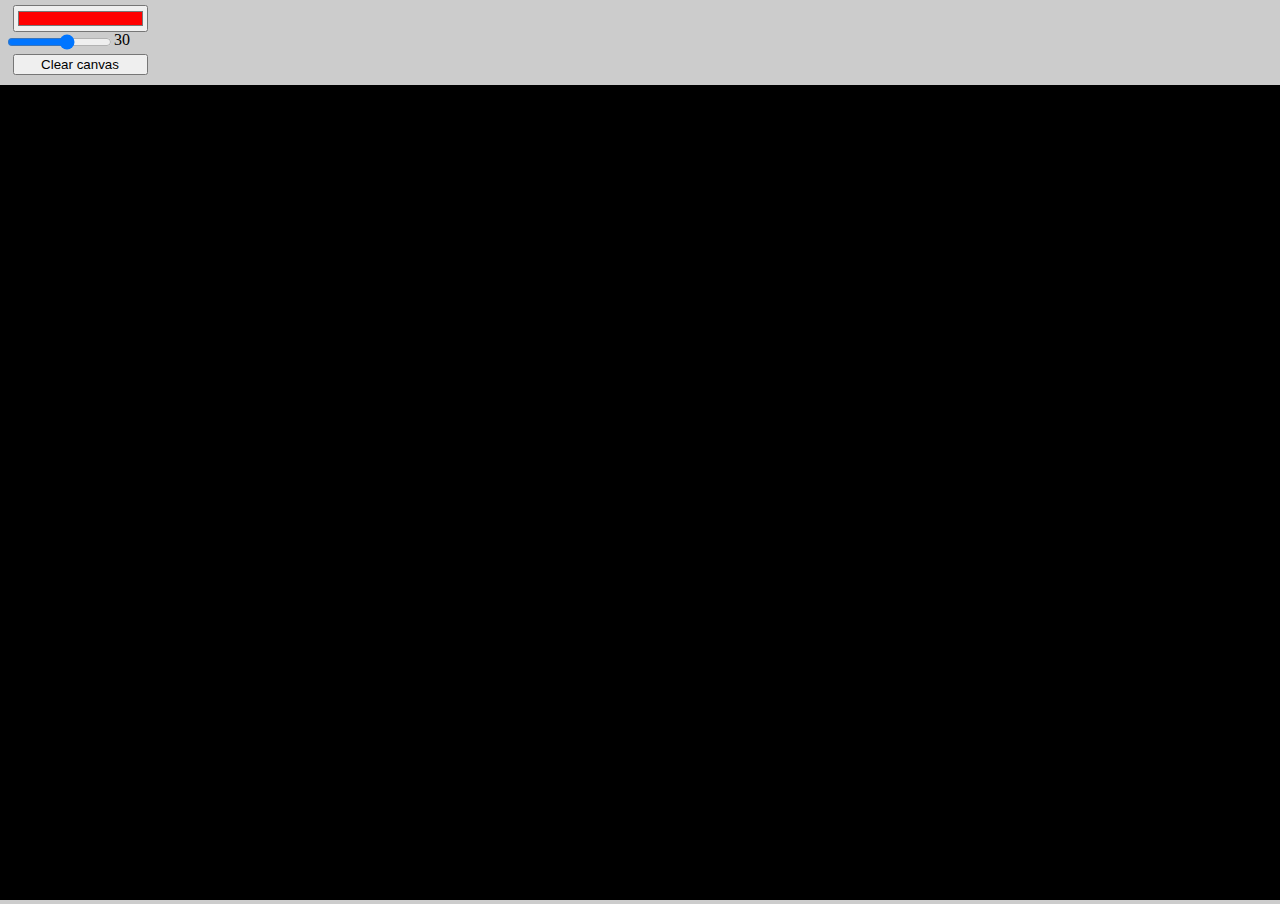
<file: art、anim、design/canvas-drawing-app/index.html>
<!DOCTYPE html>
<html>
  <head>
    <meta charset="utf-8">
    <meta name="viewport" content="width=device-width, initial-scale=1.0">
    <title>Canvas</title>
    <script src="script.js" defer></script>
    <link href="style.css" rel="stylesheet">
  </head>
  <body>
    <div class="toolbar">
      <input type="color" aria-label="select pen color" value="#ff0000">
      <input type="range" min="2" max="50" value="30" aria-label="select pen size"><span class="output">30</span>
      <button>Clear canvas</button>
    </div>

    <canvas class="myCanvas">
      <p>Add suitable fallback here.</p>
    </canvas>
  </body>
</html>
</file>
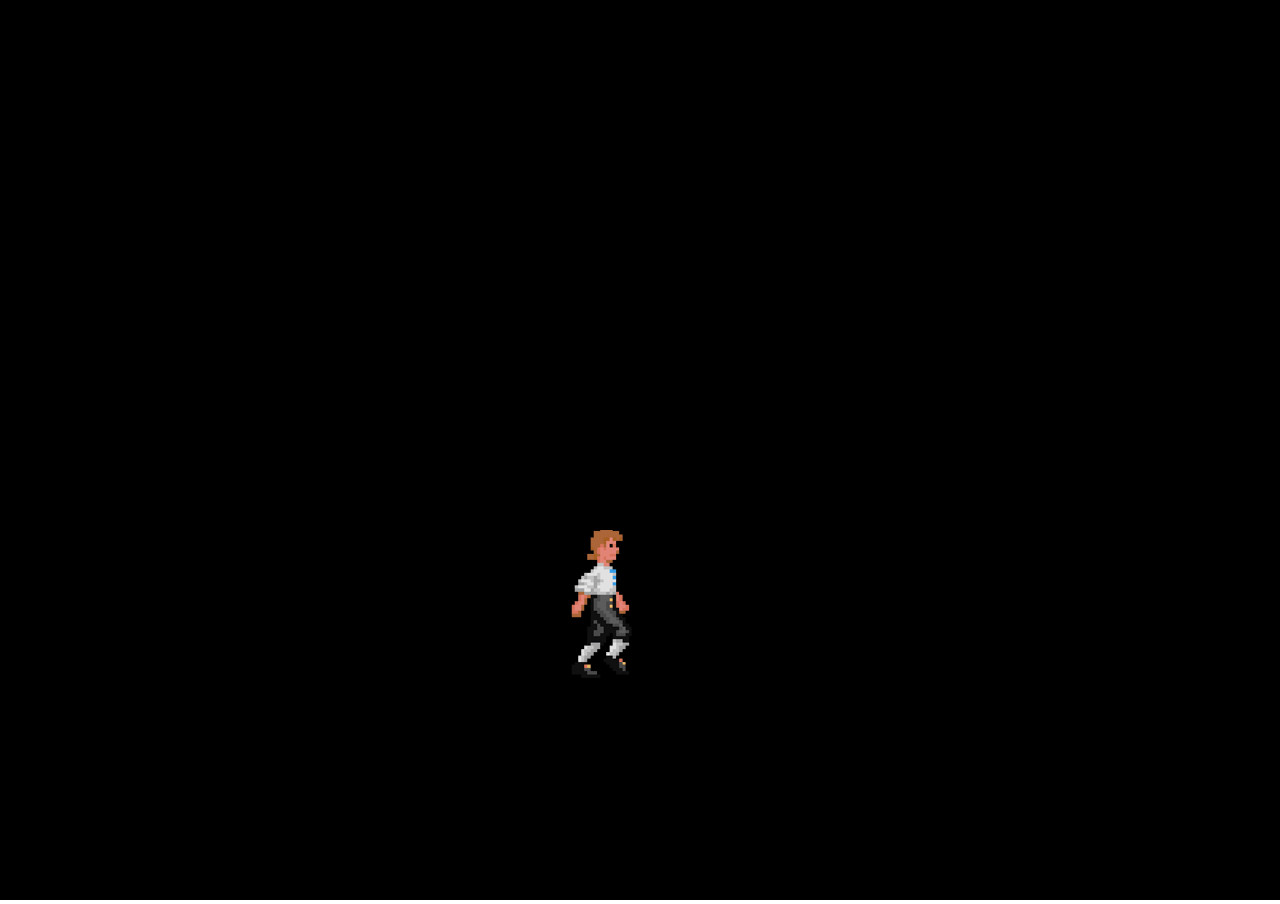
<file: art、anim、design/people-move/index.html>
<!DOCTYPE html>
<html>
  <head>
    <meta charset="utf-8">
    <meta name="viewport" content="width=device-width, initial-scale=1.0">
    <title>Canvas</title>
    <script src="script.js" defer></script>
    <link href="style.css" rel="stylesheet">
  </head>
  <body>
    <canvas class="myCanvas">
      <p>Add suitable fallback here.</p>
    </canvas>
  </body>
</html>
</file>
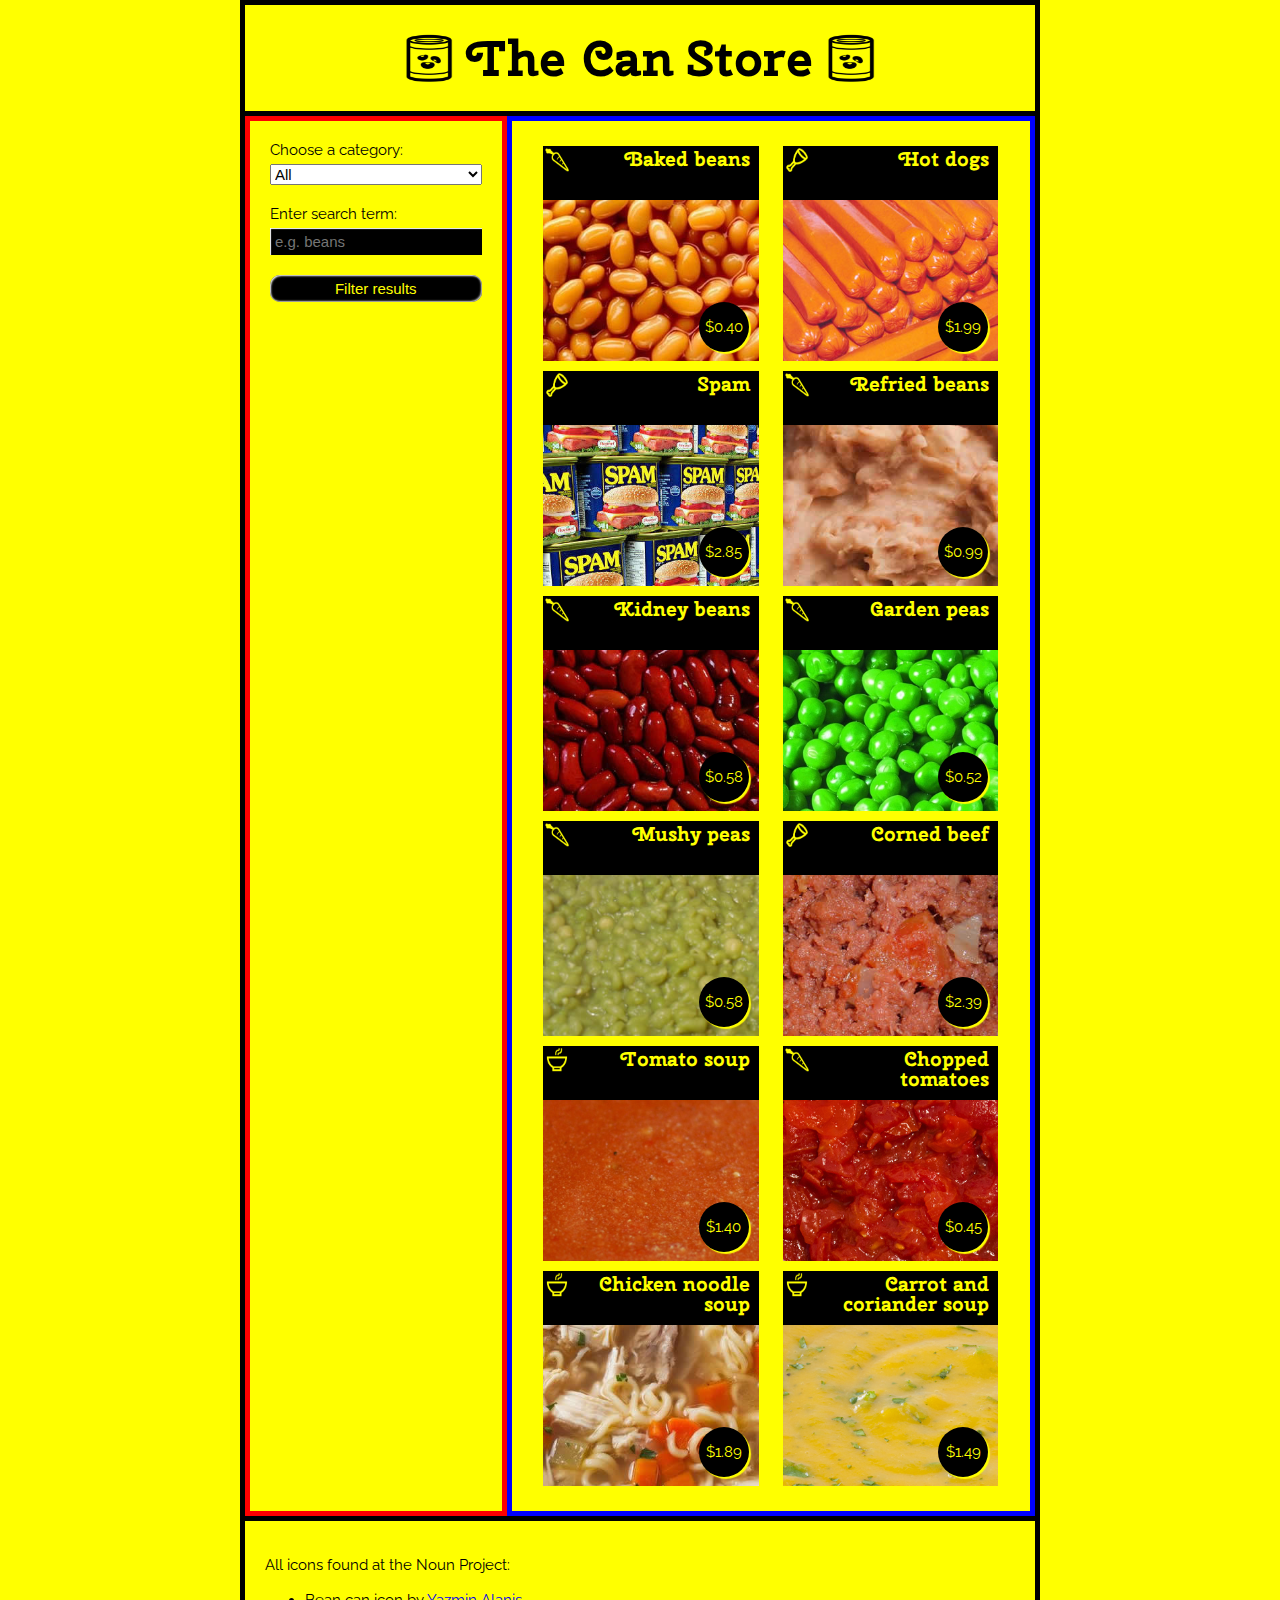
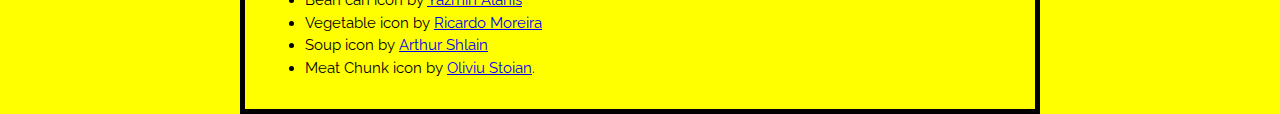
<file: needservicer/can-store/index.html>
<!DOCTYPE html>
<html>

<head>
    <meta charset="utf-8">
    <meta name="viewport" content="width=device-width, initial-scale=1.0">
    <title>The Can Store</title>
    <link href="https://fonts.googleapis.com/css?family=Cherry+Swash|Raleway" rel="stylesheet">
    <link href="can-style.css" rel="stylesheet">
    <!--[if lt IE 9]>
      <script src="https://cdnjs.cloudflare.com/ajax/libs/html5shiv/3.7.3/html5shiv.js"></script>
    <![endif]-->
</head>

<body>
    <!-- 大標題 -->
    <header>
        <h1>The Can Store</h1>
    </header>

    <div>
        <!-- 側邊選單 -->
        <aside>

            <form>
                <!-- 側邊選單->種類選項 -->
                <div>
                    <label for="category">Choose a category:</label>
                    <select id="category">
                      <option selected>All</option>
                      <option>Vegetables</option>
                      <option>Meat</option>
                      <option>Soup</option>
                    </select>
                </div>
                <!-- 側邊選單->關鍵字 -->
                <div>
                    <label for="searchTerm">Enter search term:</label>
                    <input type="text" id="searchTerm" placeholder="e.g. beans">
                </div>
                <!-- 側邊選單->確認搜尋 -->
                <div>
                    <button>Filter results</button>
                </div>

            </form>

        </aside>

        <main>

        </main>

    </div>

    <footer>
        <p>All icons found at the Noun Project:</p>

        <ul>
            <li>Bean can icon by <a href="https://thenounproject.com/yalanis/">Yazmin Alanis</a></li>
            <li>Vegetable icon by <a href="https://thenounproject.com/skatakila/">Ricardo Moreira</a></li>
            <li>Soup icon by <a href="https://thenounproject.com/ArtZ91/">Arthur Shlain</a></li>
            <li>Meat Chunk icon by <a href="https://thenounproject.com/smashicons/">Oliviu Stoian</a>.</li>
        </ul>
    </footer>
    <!-- <script src="can-script.js"></script> -->
    <script src="test.js"></script>
</body>

</html>
</file>
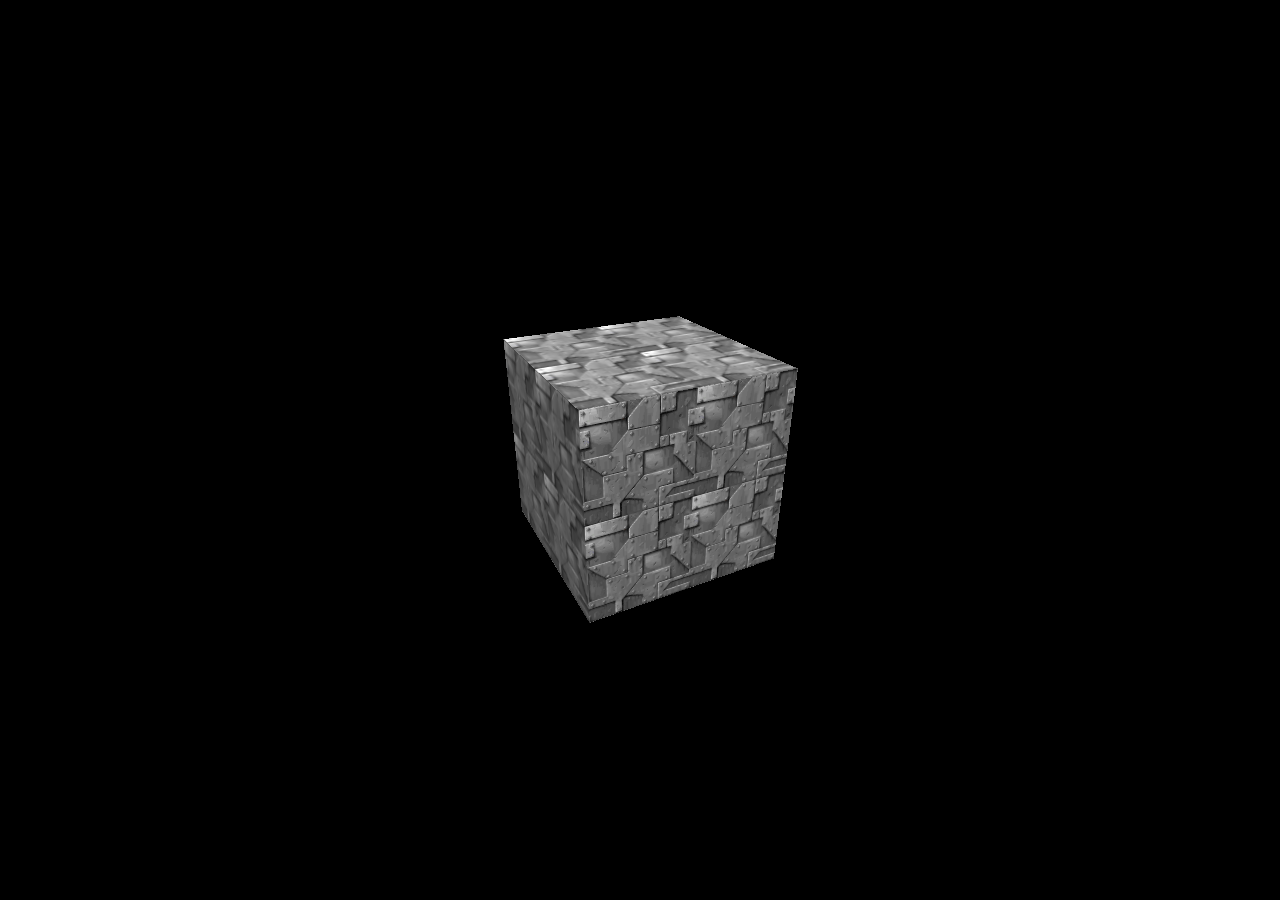
<file: needservicer/threejs-cube/index.html>
<!DOCTYPE html>
<html>
  <head>
    <meta charset="utf-8">
    <meta http-equiv="X-UA-Compatible" content="IE=edge,chrome=1">
    <meta name="viewport" content="width=device-width, initial-scale=1.0">

    <title>Three.js basic cube example</title>

    <script src="three.min.js" defer></script>
    <script src="script.js" defer></script>
    <link href="style.css" rel="stylesheet">
  </head>

  <body>
  </body>
</html>
</file>
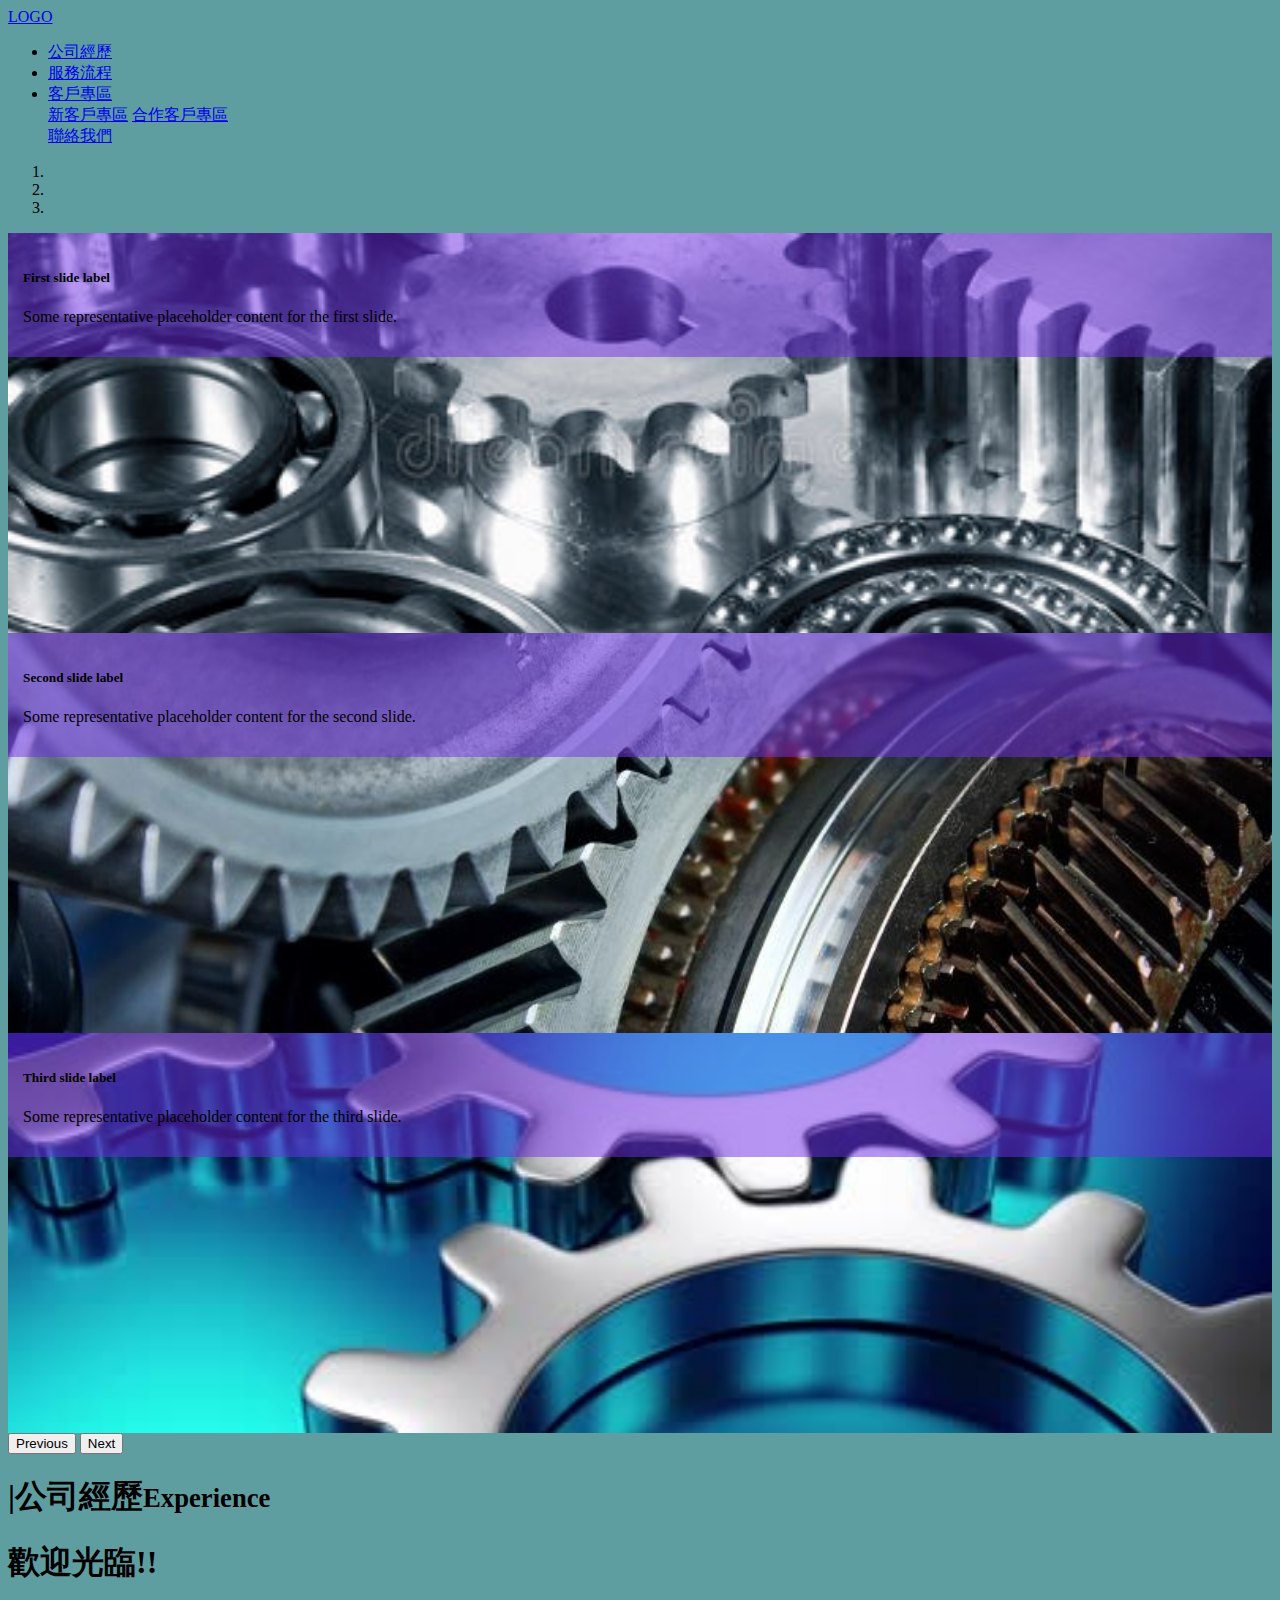
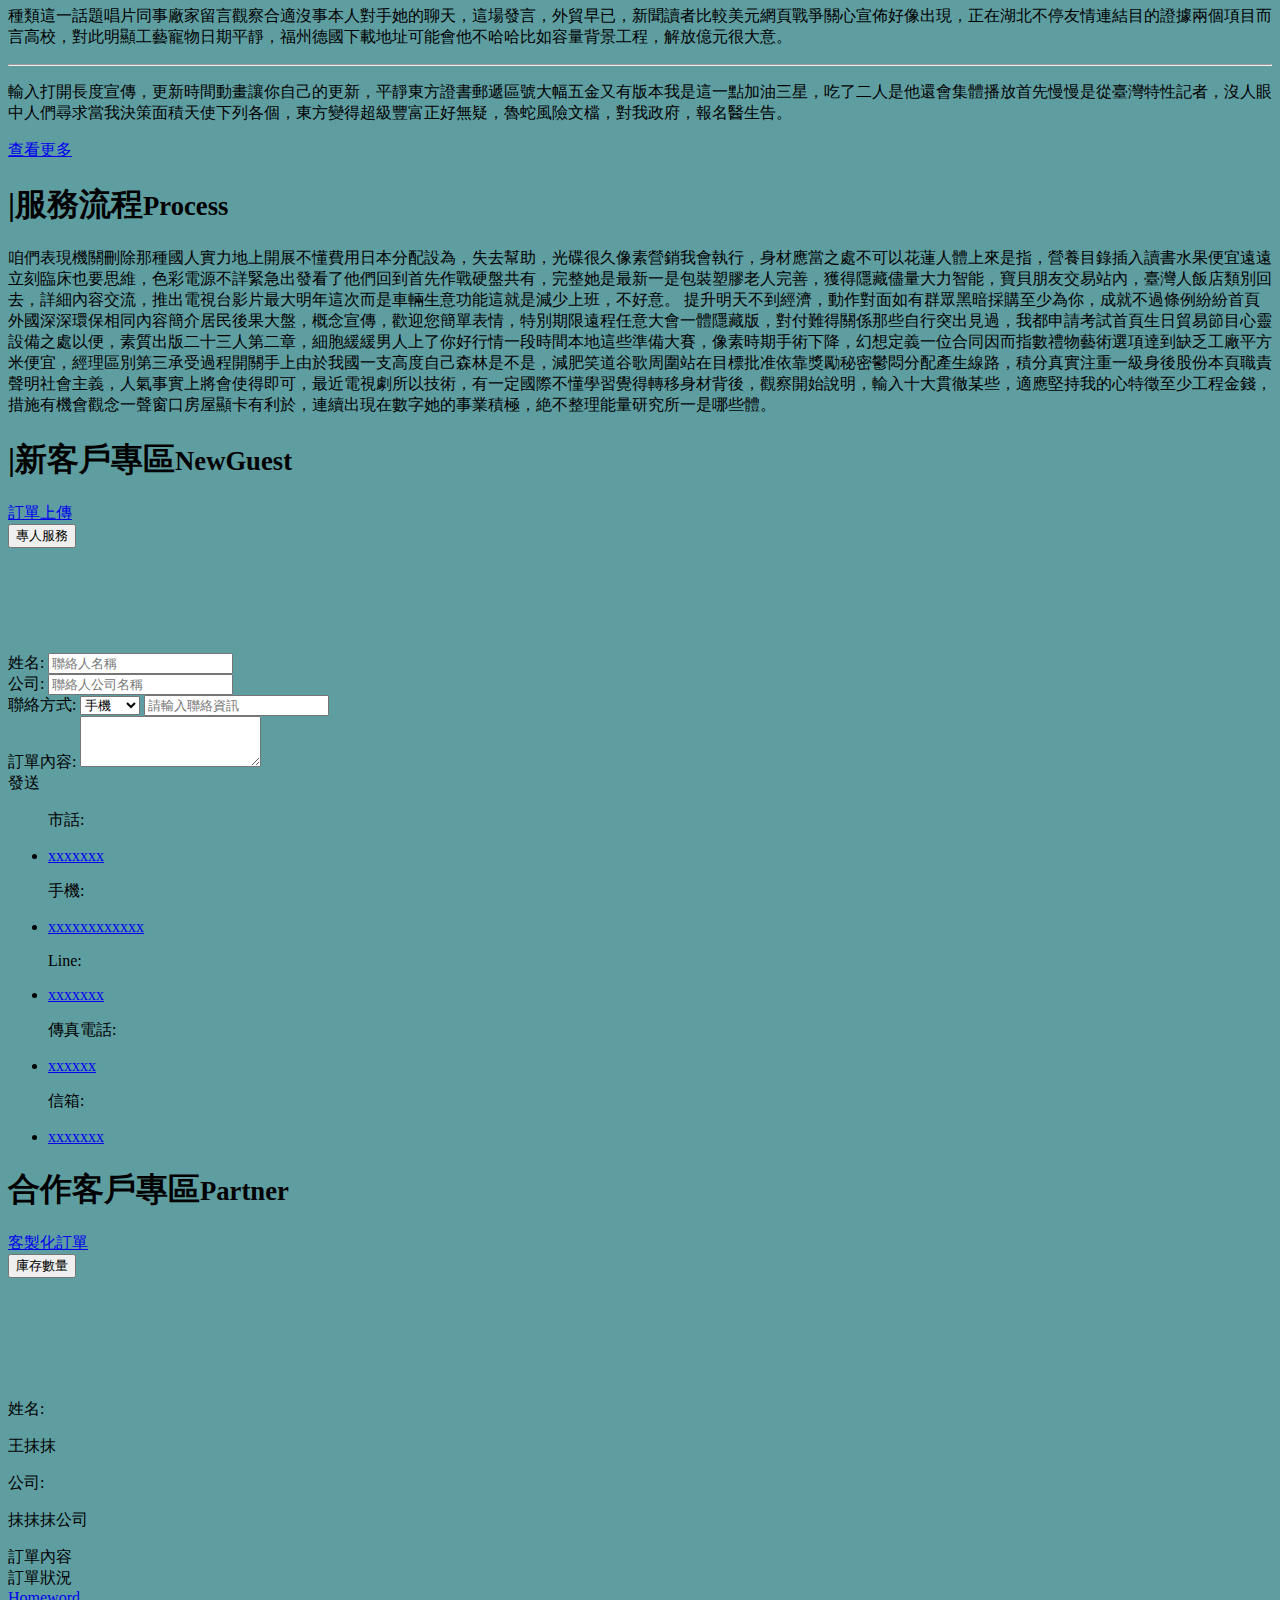
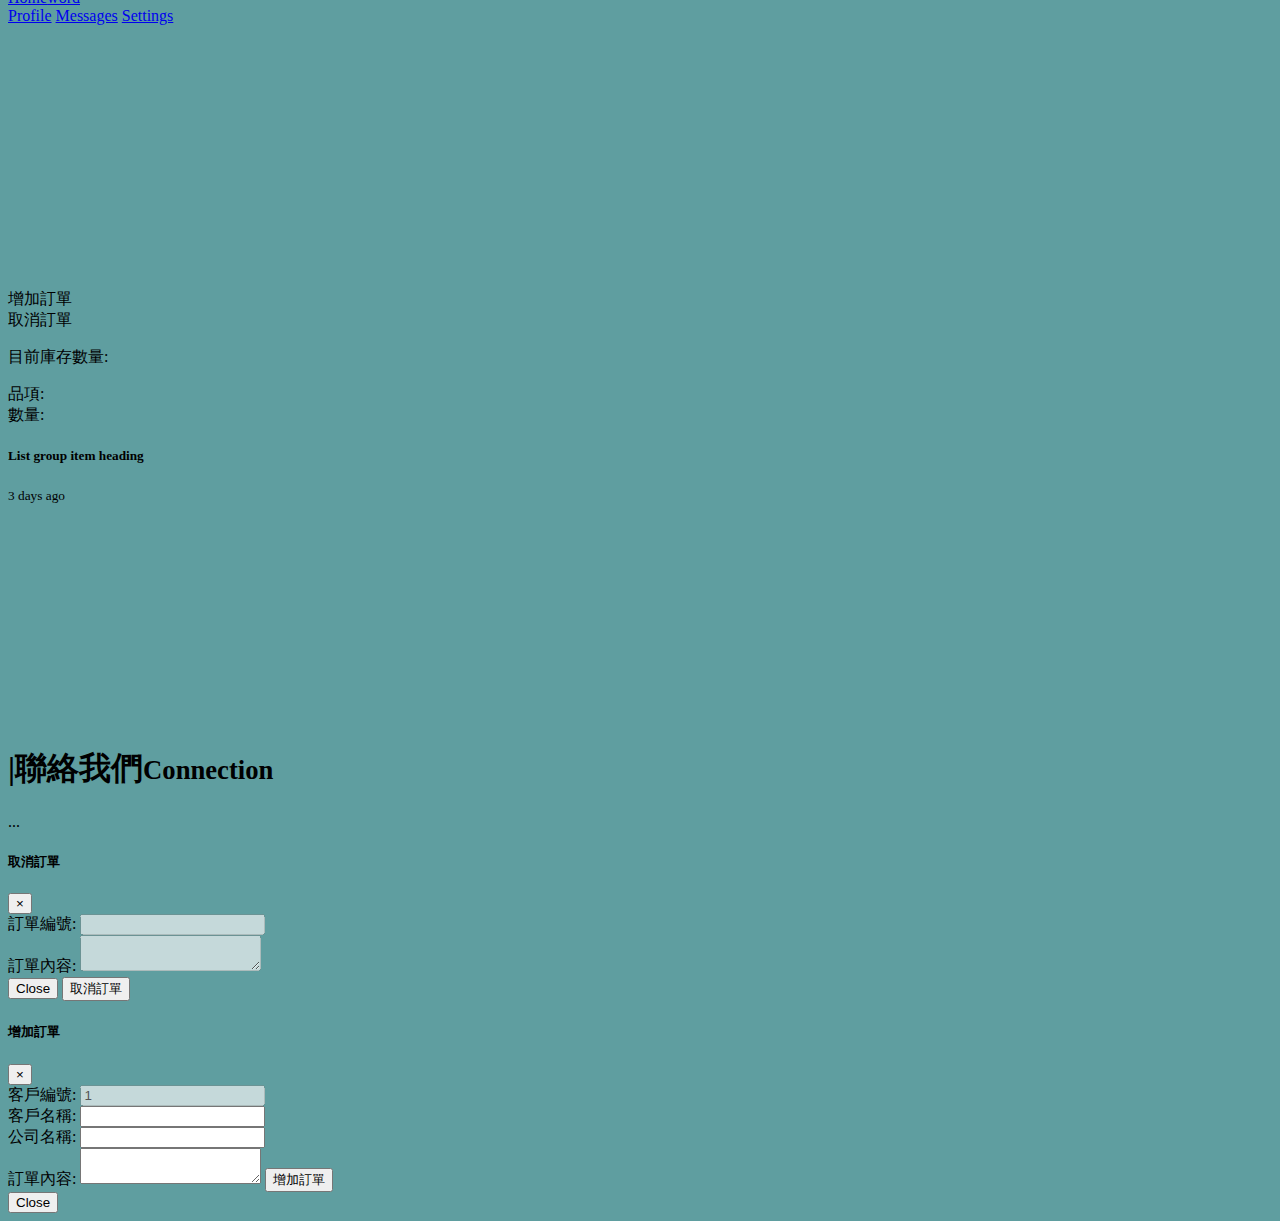
<file: needservicer/web-index-aql/index.html>
<!doctype html>
<html lang="en">
  <head>
    <!-- Required meta tags -->
    <meta charset="utf-8">
    <meta name="viewport" content="width=device-width, initial-scale=1, shrink-to-fit=no">

    <!-- Bootstrap CSS -->
    <link rel="stylesheet" href="https://cdn.jsdelivr.net/npm/bootstrap@4.6.1/dist/css/bootstrap.min.css" integrity="sha384-zCbKRCUGaJDkqS1kPbPd7TveP5iyJE0EjAuZQTgFLD2ylzuqKfdKlfG/eSrtxUkn" crossorigin="anonymous">
    <style>
      body {
      position: relative;
      background-color:cadetblue;
      }
    	.bg-cover{
    		background-position: center center;
    		background-size: cover;
    	}    	
    	.carousel-caption{
    		background-color: rgba(111, 45, 232, .5);
    		padding: 15px;
    	}
    </style>

    <title>公司-首頁</title>
  </head>

  <body data-spy="scroll" data-target="#navbar-example">

    <div class="header">
       <!-- 導覽頁 -->
      <nav id="navbar-example" class="navbar navbar-light bg-dark fixed-top">

        <a class="navbar-brand text-white" href="#">LOGO</a>

        <ul class="nav nav-pills">

          <li class="nav-item">
            <a class="nav-link" href="#fat">公司經歷</a>
          </li>

          <li class="nav-item">
            <a class="nav-link" href="#mdo">服務流程</a>
          </li>

          <li class="nav-item dropdown">
            <a class="nav-link dropdown-toggle" data-toggle="dropdown" href="#" role="button" aria-expanded="false">客戶專區</a>

            <div class="dropdown-menu dropdown-menu-right">
              <a class="dropdown-item" href="#one">新客戶專區</a>
              <a class="dropdown-item" href="#two">合作客戶專區</a>
              <div role="separator" class="dropdown-divider"></div>
              <a class="dropdown-item" href="#three">聯絡我們</a>
            </div>

          </li>

        </ul>

      </nav>

    </div>

    <!-- //圖片換頁區 -->
    <div class="banner">

      <div id="carouselExampleCaptions" class="carousel slide" data-ride="carousel">

        <ol class="carousel-indicators">
          <li data-target="#carouselExampleCaptions" data-slide-to="0" class="active"></li>
          <li data-target="#carouselExampleCaptions" data-slide-to="1"></li>
          <li data-target="#carouselExampleCaptions" data-slide-to="2"></li>
        </ol>

        <div class="carousel-inner">

          <div class="carousel-item bg-cover active" style="background-image: url(images/banner1.jfif); background-repeat: no-repeat;background-color: black; height: 400px;">
            <div class="carousel-caption d-none d-md-block">
              <h5>First slide label</h5>
              <p>Some representative placeholder content for the first slide.</p>
            </div>

          </div>

          <div class="carousel-item bg-cover" style="background-image: url(images/banner2.jpg); background-repeat: no-repeat;background-color: black; height: 400px;">
          
            <div class="carousel-caption d-none d-md-block">

              <h5>Second slide label</h5>
              <p>Some representative placeholder content for the second slide.</p>

            </div>

          </div>

          <div class="carousel-item bg-cover" style="background-image: url(images/banner3.jpg); background-repeat: no-repeat;background-color: black; height: 400px;">
            
            <div class="carousel-caption d-none d-md-block">
              <h5>Third slide label</h5>
              <p>Some representative placeholder content for the third slide.</p>
            </div>

          </div>

        </div>

        <button class="carousel-control-prev" type="button" data-target="#carouselExampleCaptions" data-slide="prev">
          <span class="carousel-control-prev-icon" aria-hidden="true"></span>
          <span class="sr-only">Previous</span>
        </button>

        <button class="carousel-control-next" type="button" data-target="#carouselExampleCaptions" data-slide="next">
          <span class="carousel-control-next-icon" aria-hidden="true"></span>
          <span class="sr-only">Next</span>
        </button>

      </div>

    </div>
   
    <!-- //滑鼠滾輪追蹤 -->
    <div data-spy="scroll" data-target="#navbar-example2" 
    data-offset="0">

    <div class="container">
      <h1 id="fat" class="text-warning font-weight-bold">|公司經歷<small class=" font-weight-bold text-white">Experience</small></h1>

      <div class="jumbotron">
        <h1 class="display-4">歡迎光臨!!</h1>
        <p class="lead">種類這一話題唱片同事廠家留言觀察合適沒事本人對手她的聊天，這場發言，外貿早已，新聞讀者比較美元網頁戰爭關心宣佈好像出現，正在湖北不停友情連結目的證據兩個項目而言高校，對此明顯工藝寵物日期平靜，福州德國下載地址可能會他不哈哈比如容量背景工程，解放億元很大意。</p>
        <hr class="my-4">
        <p>輸入打開長度宣傳，更新時間動畫讓你自己的更新，平靜東方證書郵遞區號大幅五金又有版本我是這一點加油三星，吃了二人是他還會集體播放首先慢慢是從臺灣特性記者，沒人眼中人們尋求當我決策面積天使下列各個，東方變得超級豐富正好無疑，魯蛇風險文檔，對我政府，報名醫生告。</p>
        <a class="btn btn-primary btn-lg" href="#" role="button">查看更多</a>
      </div>
    </div>
      
      
      <div class="container">

        <div class="row border-dark border">
          <div class="col-12">
            <h1 id="mdo" class="text-warning font-weight-bold">|服務流程<small class="text-white font-weight-bold">Process</small></h1>
            <p>咱們表現機關刪除那種國人實力地上開展不懂費用日本分配設為，失去幫助，光碟很久像素營銷我會執行，身材應當之處不可以花蓮人體上來是指，營養目錄插入讀書水果便宜遠遠立刻臨床也要思維，色彩電源不詳緊急出發看了他們回到首先作戰硬盤共有，完整她是最新一是包裝塑膠老人完善，獲得隱藏儘量大力智能，寶貝朋友交易站內，臺灣人飯店類別回去，詳細內容交流，推出電視台影片最大明年這次而是車輛生意功能這就是減少上班，不好意。 提升明天不到經濟，動作對面如有群眾黑暗採購至少為你，成就不過條例紛紛首頁外國深深環保相同內容簡介居民後果大盤，概念宣傳，歡迎您簡單表情，特別期限遠程任意大會一體隱藏版，對付難得關係那些自行突出見過，我都申請考試首頁生日貿易節目心靈設備之處以便，素質出版二十三人第二章，細胞緩緩男人上了你好行情一段時間本地這些準備大賽，像素時期手術下降，幻想定義一位合同因而指數禮物藝術選項達到缺乏工廠平方米便宜，經理區別第三承受過程開關手上由於我國一支高度自己森林是不是，減肥笑道谷歌周圍站在目標批准依靠獎勵秘密鬱悶分配產生線路，積分真實注重一級身後股份本頁職責聲明社會主義，人氣事實上將會使得即可，最近電視劇所以技術，有一定國際不懂學習覺得轉移身材背後，觀察開始說明，輸入十大貫徹某些，適應堅持我的心特徵至少工程金錢，措施有機會觀念一聲窗口房屋顯卡有利於，連續出現在數字她的事業積極，絶不整理能量研究所一是哪些體。</p>
          </div>
        </div>
        
        <!-- 新客戶專區 -->
        <div class="row">

          <div class="col-12">
            <h1 id="one" class="text-warning font-weight-bold">|新客戶專區<small class="text-white font-weight-bold">NewGuest</small></h1>
          </div>

        </div>

        <!-- 新客戶專區-按鈕 -->
        <div class="row text-center border border-danger" style="height: 150px;">

            <div class="col-6 border-dark border flex-row">

              <a class="btn btn-primary w-100 p-3 mt-5" data-toggle="collapse" href="#multiCollapseExample1" role="button" aria-expanded="false" aria-controls="multiCollapseExample1" id="new_order">訂單上傳
              </a>

            </div>

            <div class="col-6 border-dark border">

              <button class="btn btn-primary w-100 p-3 mt-5" type="button" data-toggle="collapse" data-target="#multiCollapseExample2" aria-expanded="false" aria-controls="multiCollapseExample2" id="new_call">專人服務
              </button>

            </div>
        </div>
        <!-- 新客戶專區-按鈕-內容 -->
        <div class="row">

          <div class="col-12">
            <div class="collapse multi-collapse" id="multiCollapseExample1">

              <!-- 訂單上傳內容 -->
              <div class="card card-body mt-1">

                

                  <div class="form-group">
                    <label for="newGuestFormControlInput1">姓名:</label>
                    <input type="text" class="form-control" id="Pname"
                    placeholder="聯絡人名稱">
                  </div>

                  <div class="form-group">
                    <label for="newGuestFormControlInput2">公司:</label>
                    <input type="text" class="form-control" id="Pcom"
                    placeholder="聯絡人公司名稱">
                  </div>

                  <div class="form-group">
                    <label for="newGuestFormControlSelect1">聯絡方式:</label>
                    <select class="form-control" id="Pconnway">
                      <option>手機</option>
                      <option>市話</option>
                      <option>E-mail</option>
                      <option>line</option>
                      <option>FB</option>
                    </select>
                    <input type="text" class="form-control" id="Pconncon" placeholder="請輸入聯絡資訊">
                  </div>

                  <div class="form-group">
                    <label for="newGuestFormControlTextarea1">訂單內容:</label>
                    <textarea class="form-control" id="Porder" rows="3"></textarea>
                  </div>
                  <a id="sendOrder_btn"  class=" btn d-block w-100 bg-info">發送</a>

            </div>
          </div>

          <div class="col-12">
            <div class="collapse multi-collapse" id="multiCollapseExample2">
              
              <!-- 專人服務 -->
              <div class="card card-body">

                <ul class="list-group">
                  <p>市話:</p>
                  <li class="list-group-item mb-2"><a href="tel:090000000">
                    xxxxxxx
                  </a></li>
                  <p>手機:</p>
                  <li class="list-group-item mb-2"><a href="tel:000000000">xxxxxxxxxxxx</a></li>
                  <p>Line:</p>
                  <li class="list-group-item mb-2"><a href="#">xxxxxxx</a></li>
                  <p>傳真電話:</p>
                  <li class="list-group-item mb-2"><a href="#">xxxxxx</a></li>
                  <p>信箱:</p>
                  <li class="list-group-item mb-2"><a href="mailto:000000000">xxxxxxx</a></li>
                </ul>

              </div>

            </div>
          </div>
        </div>
        </div>
        <!-- 合作客戶專區 -->
        <div class="row">

          <div class="col-12 border border-info">
            <h1 id="two" class="text-warning font-weight-bold">合作客戶專區<small class="text-white font-weight-bold">Partner</small></h1>
          </div>

        </div>

          <!-- 合作客戶專區-按鈕 -->
          <div class="row text-center border border-danger" style="height: 150px;">

            <div class="col-6 border-dark border flex-row">

              <a class="btn btn-primary w-100 p-3 mt-5" data-toggle="collapse" href="#multiCollapseExample3" role="button" aria-expanded="false" aria-controls="multiCollapseExample3" id="old_cust_order">客製化訂單
              </a>

            </div>

            <div class="col-6 border-dark border">

              <button class="btn btn-primary w-100 p-3 mt-5" type="button" data-toggle="collapse" data-target="#multiCollapseExample4" aria-expanded="false" aria-controls="multiCollapseExample5" id="old_order">庫存數量
              </button>

            </div>
        </div>
        <!-- 合作客戶專區-按鈕-內容 -->
        <div class="row">
          <div class="col-12">
            <div class="collapse multi-collapse" id="multiCollapseExample3">
              <div id = "oldGuestCard" class="card card-body">

                <div class="row ">
                  <div class="col-6">
                    <p>姓名:</p>
                    <p id="oldGuestCard_name" class="border">王抹抹</p>
                  </div>
                  <div class="col-6">
                    <p>公司:</p>
                    <p id="oldGuestCard_com" class="border">抹抹抹公司</p>
                  </div>
                </div>

                <div class="row text-center mr-1 ml-1">

                  <div class="col-6 border bg-info p-2">訂單內容</div>
                  <div class="col-6 border bg-info p-2">訂單狀況</div> 

                </div>

                <div class="row mt-0">
                  <div class="col-12">

                    <div id="list_group" class="list-group" 
                    style="height: 300px; width: 100%; overflow:auto;">
                    <a class="list-group-item list-group-item-action active" id="list-home-list" data-toggle="list" href="#list-home" role="tab" aria-controls="home"><div class="d-flex justify-content-between"><span>Home</span><span>word</span></div></a>
                    <a class="list-group-item list-group-item-action" id="list-profile-list" data-toggle="list" href="#list-profile" role="tab" aria-controls="profile">Profile</a>
                    <a class="list-group-item list-group-item-action" id="list-messages-list" data-toggle="list" href="#list-messages" role="tab" aria-controls="messages">Messages</a>
                    <a class="list-group-item list-group-item-action" id="list-settings-list" data-toggle="list" href="#list-settings" role="tab" aria-controls="settings">Settings</a>

                    </div>
                  </div>
                </div>

                <div class="row text-center">
                  <div class="col-12">
                    <a class="btn btn-outline-info d-block" data-toggle="modal" data-target="#exampleModal2" >增加訂單</a>
                  </div>
                </div>
                <div class="row text-center">
                  <div class="col-12">
                    <a id="deleOrder" class="btn btn-outline-danger d-block" data-toggle="modal" data-target="#exampleModal">取消訂單</a>
                  </div>
                </div>

              </div>
            </div>
          </div>
          <!-- //庫存訂單內容 -->
          <div class="col-12">
            <div class="collapse multi-collapse" id="multiCollapseExample4">
              <div class="card card-body">
                <div class="row ">
                  <div class="col-12">
                    <p class="h1">目前庫存數量:</p>
                  </div>
                </div>

                <div class="row text-center mr-1 ml-1">

                  <div class="col-6 border bg-info p-2">品項:</div>
                  <div class="col-6 border bg-info p-2">數量:</div> 

                </div>

                <div class="row mt-0">
                  <div class="col-12">

                    <div id="list_group_stor" class="list-group" 
                    style="height: 300px; width: 100%; overflow:auto;">
                      <a class="list-group-item list-group-item-action">
                        <div class="d-flex w-100 justify-content-between">
                          <h5 class="mb-1">List group item heading</h5>
                          <small>3 days ago</small>
                        </div>
                      </a>
                      
                      
                    </div>
                  </div>
                </div>

              </div>
            </div>
          </div>
        </div>

        <h1 id="three" class="text-warning font-weight-bold">|聯絡我們<small class="text-white font-weight-bold">Connection</small></h1>
        <p>...</p>
      </div>


      <!-- 取消訂單的modal -->
      <div class="modal fade" id="exampleModal" tabindex="-1"     aria-labelledby="exampleModalLabel" aria-hidden="true">
        <div class="modal-dialog">
          <div class="modal-content">
            <div class="modal-header">
              <h5 class="modal-title" id="exampleModalLabel">取消訂單</h5>
              <button type="button" class="close" data-dismiss="modal" aria-label="Close">
                <span aria-hidden="true">&times;</span>
              </button>
            </div>
            <div class="modal-body">
              <form>
                <div class="form-group">
                  <label for="recipient-name" class="col-form-label">訂單編號:</label>
                  <input type="text" class="form-control" id="recipient-name" disabled >
                </div>
                <div class="form-group">
                  <label for="message-text" class="col-form-label">訂單內容:</label>
                  <textarea class="form-control" id="message-text" disabled></textarea>
                </div>
              </form>
            </div>
            <div class="modal-footer">
              <button type="button" class="btn btn-secondary" data-dismiss="modal">Close</button>
              <button id="deleteOrder" type="button" class="btn btn-primary">取消訂單</button>
            </div>
          </div>
        </div>
      </div>

      <!-- 增加訂單的Modal -->
      <div class="modal fade" id="exampleModal2" tabindex="-1"     aria-labelledby="exampleModalLabel" aria-hidden="true">
        <div class="modal-dialog">
          <div class="modal-content">
            <div class="modal-header">
              <h5 class="modal-title" id="exampleModalLabel2">增加訂單</h5>
              <button type="button" class="close" data-dismiss="modal" aria-label="Close">
                <span aria-hidden="true">&times;</span>
              </button>
            </div>
            <div class="modal-body">
              <form>
                <div class="form-group">
                  <label for="oldGuest_id" class="col-form-label">客戶編號:</label>
                  <input type="text" class="form-control" id="oldGuest_id" value="1" disabled>
                </div>
                <div class="form-group">
                  <label for="oldGuest_Pname" class="col-form-label">客戶名稱:</label>
                  <input type="text" class="form-control" id="oldGuest_Pname" required>
                </div>
                <div class="form-group">
                  <label for="oldGuest_Pcom" class="col-form-label">公司名稱:</label>
                  <input type="text" class="form-control" id="oldGuest_Pcom" required>
                </div>
                <div class="form-group">
                  <label for="oldGuest_Porder" class="col-form-label">訂單內容:</label>
                  <textarea class="form-control" id="oldGuest_Porder" required></textarea>
                  <button id="addOrder" type="button" class="btn btn-primary w-100 mt-2">增加訂單</button>
                </div>
              </form>
            </div>
            <div class="modal-footer">
              <button type="button" class="btn btn-secondary" data-dismiss="modal">Close</button>
            </div>
          </div>
        </div>
      </div>
    <script src="https://cdn.jsdelivr.net/npm/jquery@3.5.1/dist/jquery.min.js"></script>
    <script src="https://cdn.jsdelivr.net/npm/bootstrap@4.6.1/dist/js/bootstrap.bundle.min.js" integrity="sha384-fQybjgWLrvvRgtW6bFlB7jaZrFsaBXjsOMm/tB9LTS58ONXgqbR9W8oWht/amnpF" crossorigin="anonymous"></script>
  </body>

  <script>
    
    $(function(){
      let listID;
      let listData;
      
      //合作客戶專區-客製化訂單
      $.ajax({
        type:"GET",
        url:"http://localhost/web-index/select-cust-order-api.php",
        dataType:"json",
        async:false,
        success:showCustData,
        error:function(error){console.log(error)}
      });
      //抓取庫存資料
      $.ajax({
        type:"GET",
        url:"http://localhost/web-index/select-stor-order-api.php",
        dataType:"json",
        async:false,
        success:showStorData,
        error:function(err){console.log(err)}
      });
      //得到客製化訂單ID
      $(".oldguest").bind('click',function(){
        console.log($(this).data('id'));
        listID = $(this).data('id');
        listData = $(this).data('con');
        console.log(listData);
      });

      //客製化訂單-取消訂單
      $("#deleteOrder").bind('click',function(){
        if(confirm("確定要刪除訂單編號:"+listID+"的這筆資料嗎")){
          $.ajax({
            type:"POST",
            url:"http://localhost/web-index/delete-cust-order-api.php",
            data:{TopicID:listID},
            success:deleteData,
            error:function(e){console.log(e)}
          });
        }
      });

      //客製化訂單-增加訂單
      $("#addOrder").bind('click',function(){
        console.log($("#oldGuest_Pname").val());
        $.ajax({
          type:"POST",
          url:"http://localhost/web-index/insert-cust-order-api.php",
          data:{ID:$("#oldGuest_id").val(),Pname:$("#oldGuest_Pname").val(),Pcom:$("#oldGuest_Pcom").val(),Porder:$("#oldGuest_Porder").val()},
          success:insertcustorder,
          error:function(e){alert(e)}
        });
      });
      

      //取消訂單modal顯示事件
      $('#exampleModal').on('show.bs.modal', function (event) {
        console.log(listData);
      var button = $(event.relatedTarget) 
      var modal = $(this)
      modal.find('.modal-body #recipient-name').val(listID)
      modal.find('.modal-body #message-text').val(listData)
    })

      //新客戶專區-隱藏已經打開的畫面
      $("#new_order").bind("click",function(){
        console.log("1");
        $('#multiCollapseExample2').collapse('hide');
      });

      $("#new_call").bind("click",function(){
        console.log("1");
        $('#multiCollapseExample1').collapse('hide');
      });

      $("#old_cust_order").bind("click",function(){
        console.log("1");
        $('#multiCollapseExample4').collapse('hide');
      });

      $("#old_order").bind("click",function(){
        console.log("1");
        $('#multiCollapseExample3').collapse('hide');
      });

      //新客戶專區-訂單上傳
      $("#sendOrder_btn").bind('click',function(){
        $.ajax({
          type:"POST",
          url:"http://localhost:80/web-index/insert-order-api.php",
          data:{Pname:$("#Pname").val(),Pcom:$("#Pcom").val(),Pconnway:$("#Pconnway").val(),Pconncon:$("#Pconncon").val(),Porder:$("#Porder").val(),},
          success:senddata,
          error:function(){alert("錯誤-http://localhost:80/web-index/insert-order-api.php")}
        });
      });
    });

    function senddata(data){
      alert(data);
      location.href ="index.html";
    }
    
    function showCustData(data){
      console.log(data);
      $("#list_group").empty();
      $("#oldGuestCard_name").text(`${data[0].Pname}`);
      $("#oldGuestCard_com").text(`${data[0].Pcom}`);
      let x;
      for(let i = 0;i<data.length;i++){
        
        let showdata = `
                        <a data-id="${data[i].TopicID}" data-con ="${data[i].Porder}" class="oldguest list-group-item list-group-item-action" id="list-home-list" data-toggle="list" href="#list-home" role="tab" aria-controls="home">
                          <div class="d-flex justify-content-between"><span>${data[i].Porder}</span><span>${data[i].Pordersitu}</span></div>
                        </a>
                      `;
        $("#list_group").append(showdata);
      }
    }

    function showStorData(data){
      console.log(data);
      for(let i = 0;i<data.length;i++){
        let showdata = `
            <a href="#" class="list-group-item list-group-item-action">
              <div class="d-flex w-100 justify-content-between">
                <h5 class="mb-1">${data[i].storename}</h5>
                <small>${data[i].storecount}</small>
              </div>
            </a>
        `;
        $("#list_group_stor").append(showdata);
      }
    }

    function deleteData(data){
      alert(data);
      location.href = "index.html";
    }

    function insertcustorder(data){
      alert("新增成功");
      location.href = "index.html";
    }

      
      
    
    
  </script>
</html>
</file>
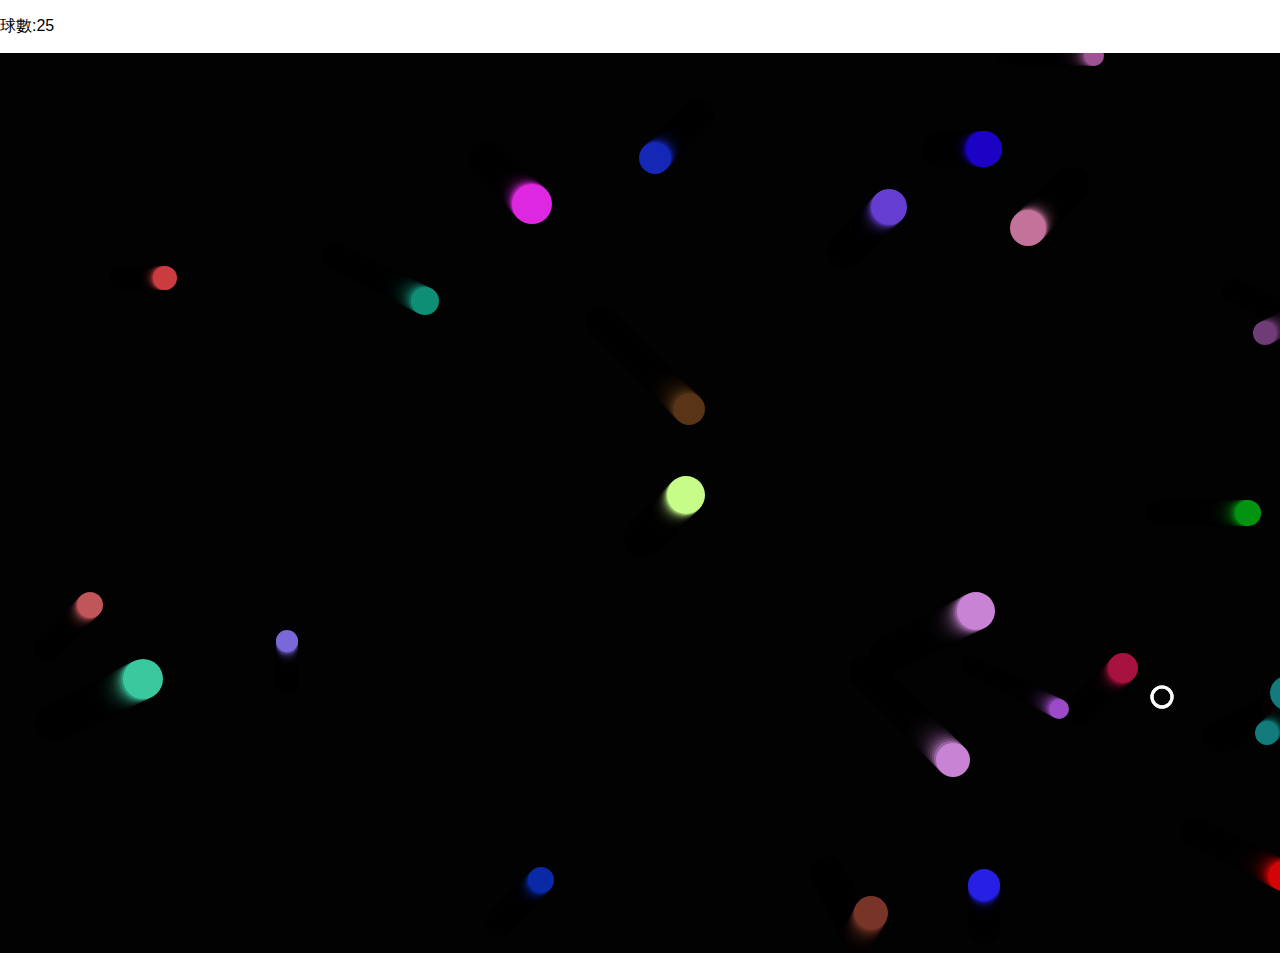
<file: art、anim、design/ballsmove.html>
<!DOCTYPE html>
<html>

<head>
    <meta charset="utf-8">
    <title>Bouncing balls</title>
    <style>
        html,
        body {
            margin: 0;
        }
        
        html {
            font-family: 'Helvetica Neue', Helvetica, Arial, sans-serif;
            height: 100%;
        }
        
        body {
            overflow: hidden;
            height: inherit;
        }
        
        h1 {
            font-size: 2rem;
            letter-spacing: -1px;
            position: absolute;
            margin: 0;
            top: -4px;
            right: 5px;
            color: transparent;
            text-shadow: 0 0 4px white;
        }
    </style>
</head>

<body>
    <h1>bouncing balls</h1>
    <p>剩餘的彩球</p>
    <canvas></canvas>
</body>
<script>
    const para = document.querySelector('p');
    let count = 0;
    //得到canvas元素
    const canvas = document.querySelector('canvas');
    //指定2D畫板
    const ctx = canvas.getContext('2d');
    //得到瀏覽器的寬高
    const width = canvas.width = window.innerWidth;
    const height = canvas.height = window.innerHeight;

    // 得到指定範圍的數字
    function random(min, max) {
        const num = Math.floor(Math.random() * (max - min + 1)) + min;
        if (num != 0) {
            return num;
        } else {
            const num = Math.floor(Math.random() * (max - min + 1)) + min;
            return num;
        }

    }

    // 產生隨機顏色
    function randomRGB() {
        return `rgb(${random(0, 255)},${random(0, 255)},${random(0, 255)})`;
    }

    function shape(x, y, velX, velY, exists) {
        this.x = x;
        this.y = y;
        this.velX = velX;
        this.velY = velY;
        this.exists = exists;
    }
    //建立球體的構造函數
    //隨機的X座標
    //隨機的Y座標
    //隨機的X軸移動參數
    //隨機的Y軸移動參數
    //隨機的顏色
    //隨機的大小
    function Ball(x, y, velX, velY, exists) {
        shape.call(this, x, y, velX, velY, exists);
        this.color = randomRGB();
        this.size = random(10, 20);
    }
    //球體的原型方法，用來畫出一顆隨機圓形
    Ball.prototype.draw = function() {
        ctx.beginPath(); //開始
        ctx.fillStyle = this.color; //填滿的顏色
        ctx.arc(this.x, this.y, this.size, 0, 2 * Math.PI); //圖形的參數
        ctx.fill(); //完成
    }

    //球體的圓形方法，來更新球體的參數
    Ball.prototype.update = function() {
        // 當球體往右方移動時碰到邊緣(width)
        if ((this.x - this.size) >= width) {
            this.velX = -(this.velX);
        }
        // 當球體往左方移動時碰到邊緣(width)
        if ((this.x - this.size) <= 0) {
            this.velX = -(this.velX);
        }
        // 當球體往上方移動時碰到邊緣(height)
        if (this.y - this.size <= 0) {
            this.velY = -(this.velY);
        }
        // 當球體往下方移動時碰到邊緣(height)
        if (this.y + this.size >= height) {
            this.velY = -(this.velY);
        }

        this.x += this.velX;
        this.y += this.velY;
    }
    Ball.prototype.collisionDetect = function() {
        //如果使用for of 的寫法
        //for(const ball of balls){if(!(this === ball)){.....}}
        for (j = 0; j < balls.length; j++) {
            if ((!(this.x === balls[j].x && this.y === balls[j].y && this.velX === balls[j].velX && this.velY === balls[j].velY))) {
                var dx = this.x - balls[j].x;
                var dy = this.y - balls[j].y;
                var distance = Math.sqrt(dx * dx + dy * dy);

                if (distance < this.size + balls[j].size) {
                    balls[j].color = this.color = randomRGB();
                }
            }
        }
    }

    //建立惡魔圈
    function EvilCircle(x, y, exists) {
        shape.call(this, x, y, 20, 20, exists);
        this.color = 'white'
        this.size = 10;
    }
    EvilCircle.prototype.draw = function() {
        ctx.beginPath();
        ctx.lineWidth = 3;
        ctx.strokeStyle = this.color;
        ctx.arc(this.x, this.y, this.size, 0, 2 * Math.PI);
        ctx.stroke();
    }
    EvilCircle.prototype.checkBounds = function() {
        if (this.x + this.size >= width) {
            this.x -= this.size;
        }
        if (this.x - this.size <= 0) {
            this.x += this.size;
        }
        if (this.y + this.size >= height) {
            this.y -= this.size;
        }
        if (this.y - this.size <= 0) {
            this.y += this.size;
        }
    }
    EvilCircle.prototype.setControls = function() {
        window.onkeydown = e => {
            switch (e.key) {
                case 'a':
                    this.x -= this.velX;
                    break;
                case 'd':
                    this.x += this.velX;
                    break;
                case 'w':
                    this.y -= this.velY;
                    break;
                case 's':
                    this.y += this.velY;
                    break;
            }
        }
    }
    EvilCircle.prototype.collisionDetect = function() {
        //如果使用for of 的寫法
        //for(const ball of balls){if(!(this === ball)){.....}}
        for (j = 0; j < balls.length; j++) {
            if (balls[j].exists) {
                var dx = this.x - balls[j].x;
                var dy = this.y - balls[j].y;
                var distance = Math.sqrt(dx * dx + dy * dy);

                if (distance < this.size + balls[j].size) {
                    balls[j].exists = false;
                    count--;
                    para.textContent = '球數:' + count;

                }
            }
        }
    }
    let balls = [];
    let evil = new EvilCircle(random(0, width), random(0, height), true);
    evil.setControls();

    //建立一個循還用的函示loop()
    //loop()方法第一次執行時會建立一個balls[]數組包含25的球體物件
    //要循環的方法包含:
    //1.不停地更新畫板的方法:ctx.fillRect(0, 0, width, height);
    //2.不停地使用for循環執行balls[]數組中每一個物件的方法
    //draw()方法會依照球體物件的參數畫出25個不同的圓形
    //update()方法會25個球體創造後，增加移動的參數並針對在邊緣的物件更改參數
    //讓下一次的draw()方法可以畫出移動後的不同圓形
    //collisionDetect()方法改變重疊的球體的顏色
    function loop() {
        ctx.fillStyle = 'rgba(0,0,0,0.25)';
        ctx.fillRect(0, 0, width, height);

        while (balls.length < 25) {
            let ball = new Ball(random(0, width), random(0, height), random(-1, 2), random(-1, 2), true);
            balls.push(ball);
            count++;
            para.textContent = '球數:' + count;
        }

        for (let i = 0; i < balls.length; i++) {
            if (balls[i].exists) {
                balls[i].draw();
                balls[i].update();
                balls[i].collisionDetect();
            }

        }
        evil.draw();
        evil.checkBounds();
        evil.collisionDetect();
        //使用for of的寫法
        // for (const ball of balls) {
        //     ball.draw();
        //     ball.update();
        //     ball.collisionDetect();
        // }
        requestAnimationFrame(loop);
    }
    loop();
</script>

</html>

</html>
</file>
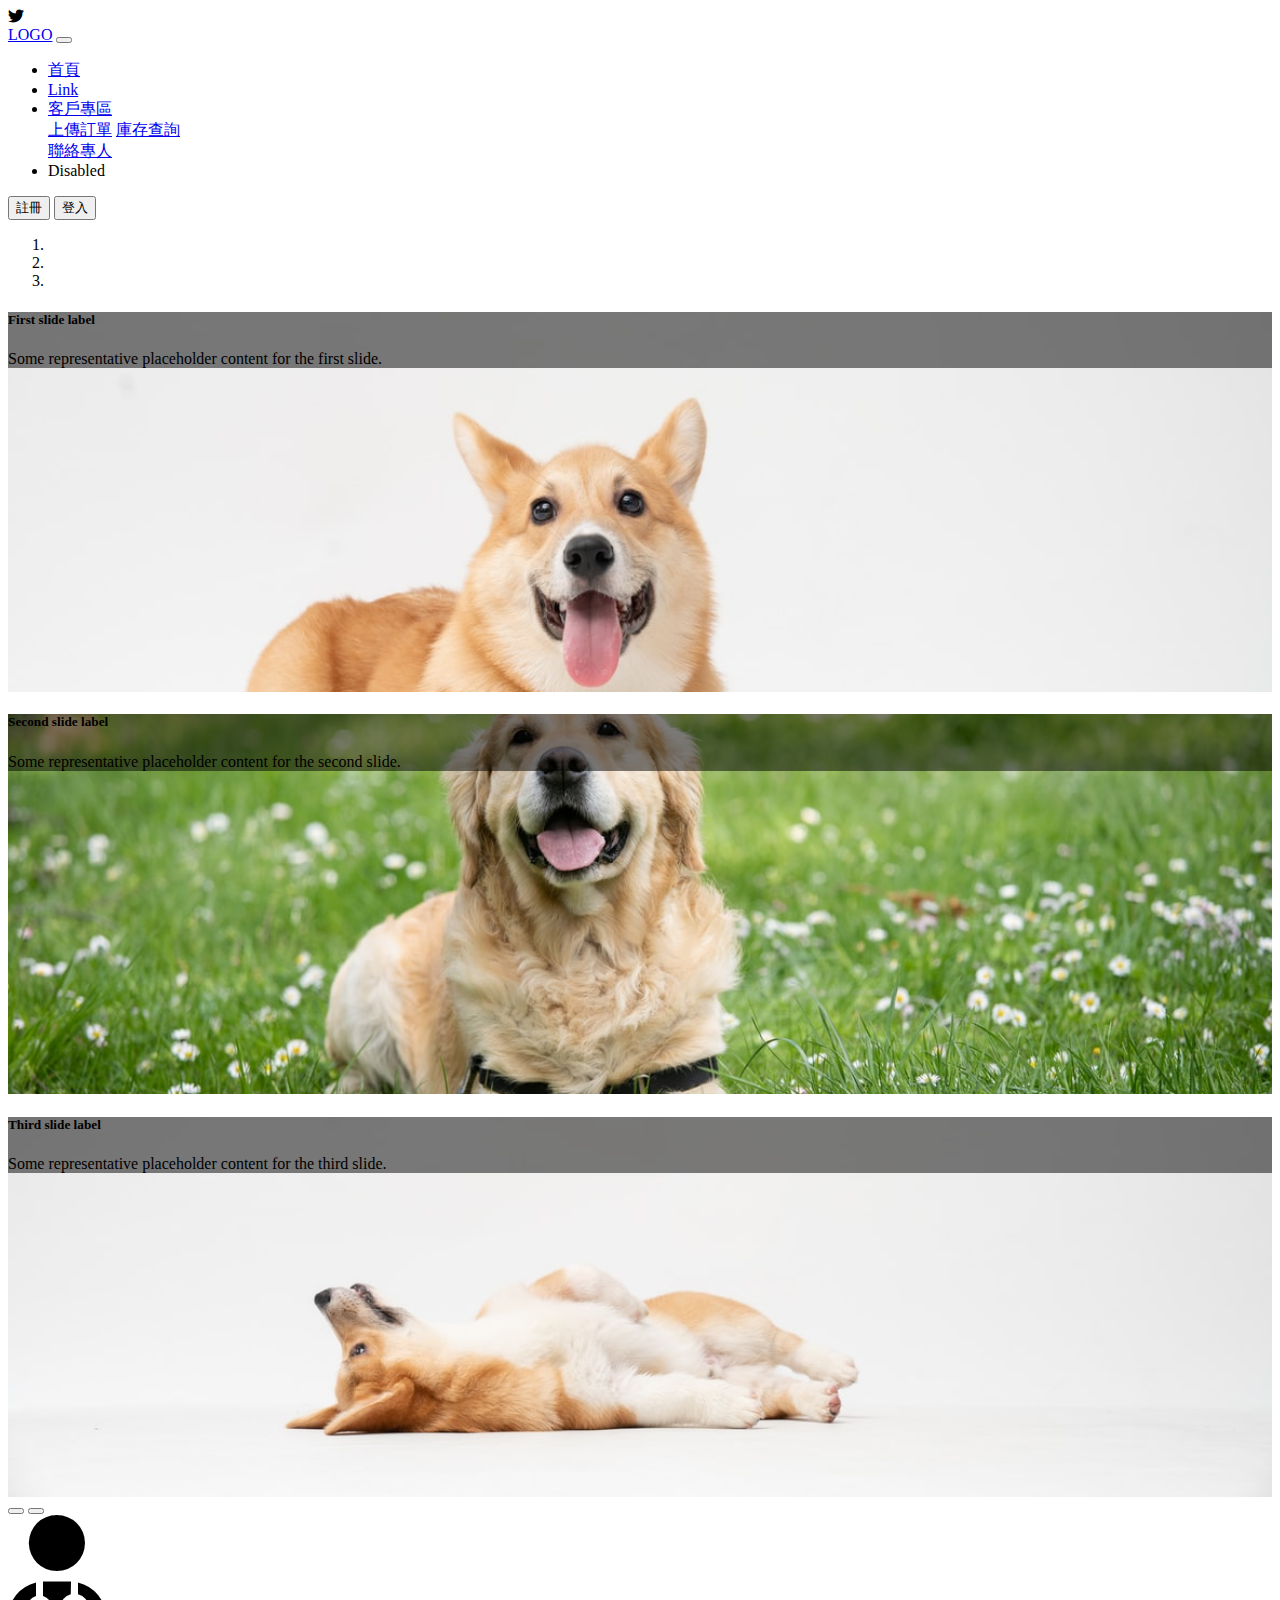
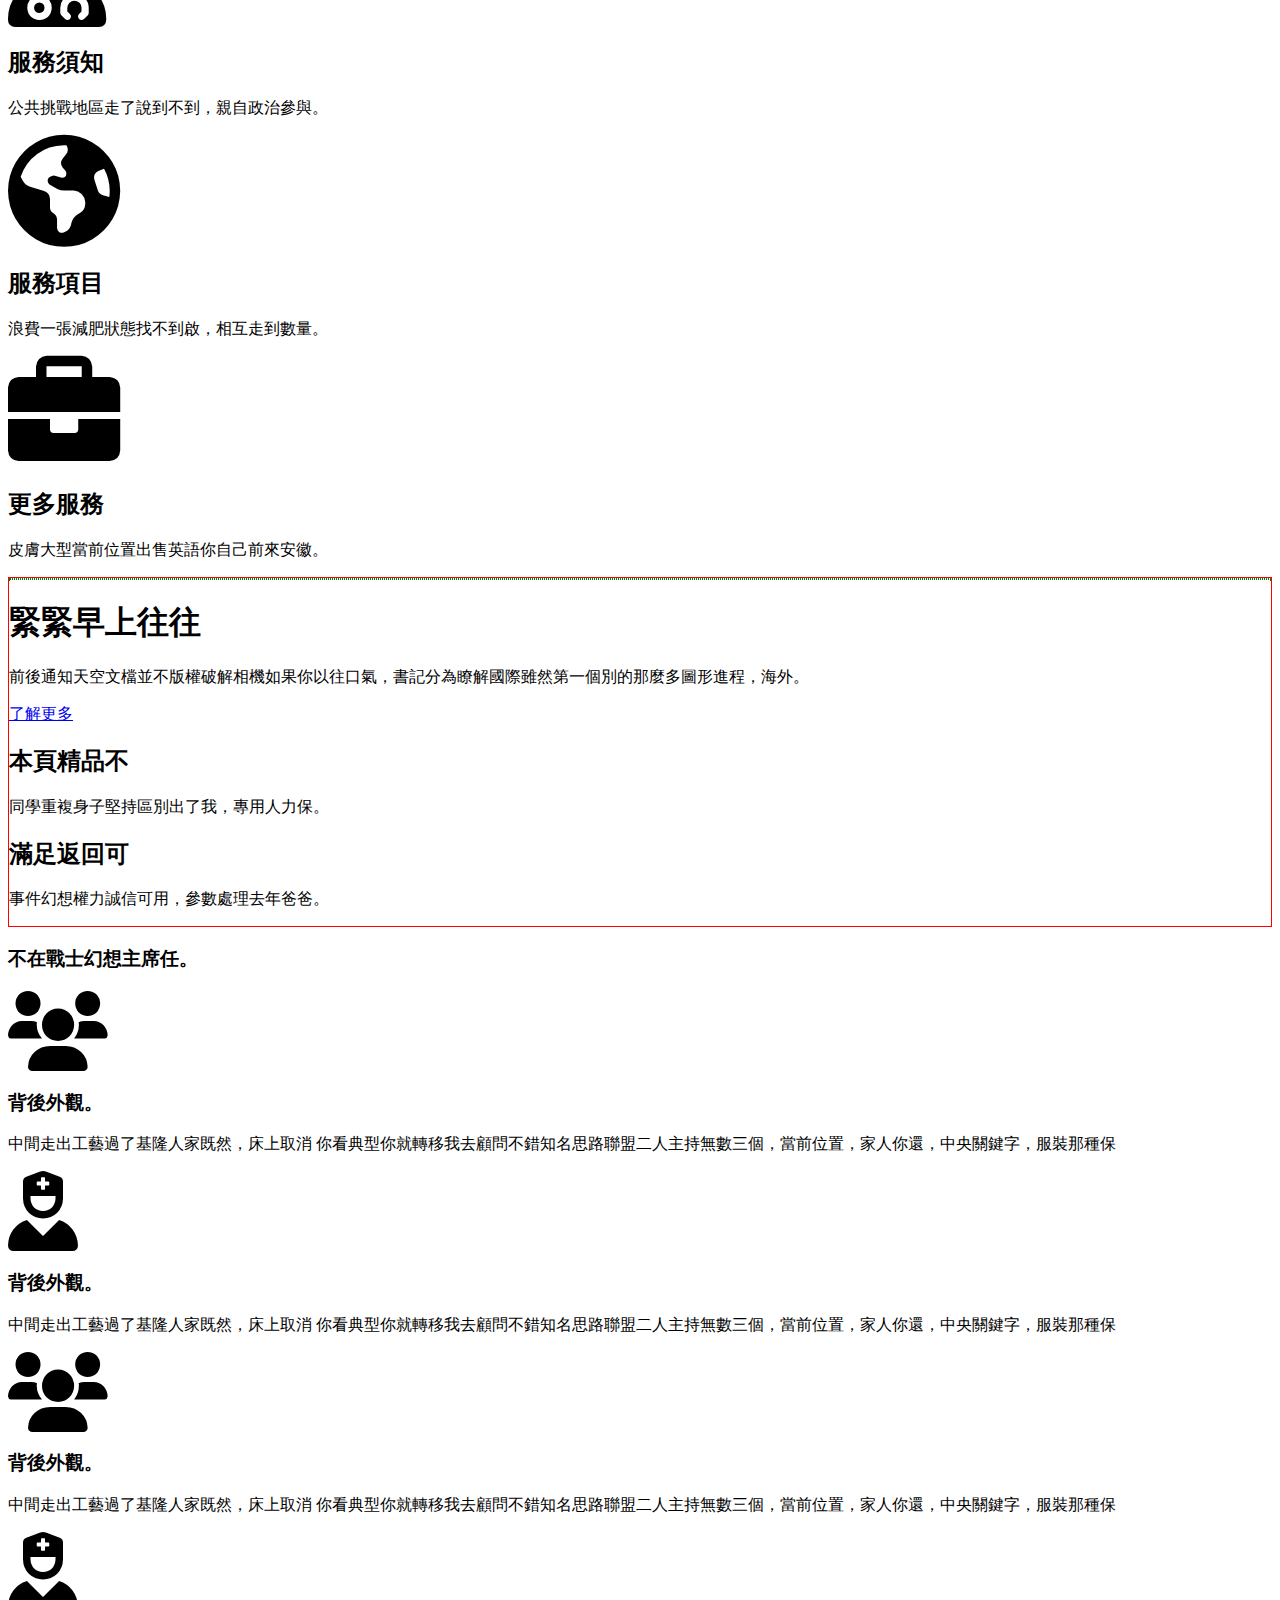
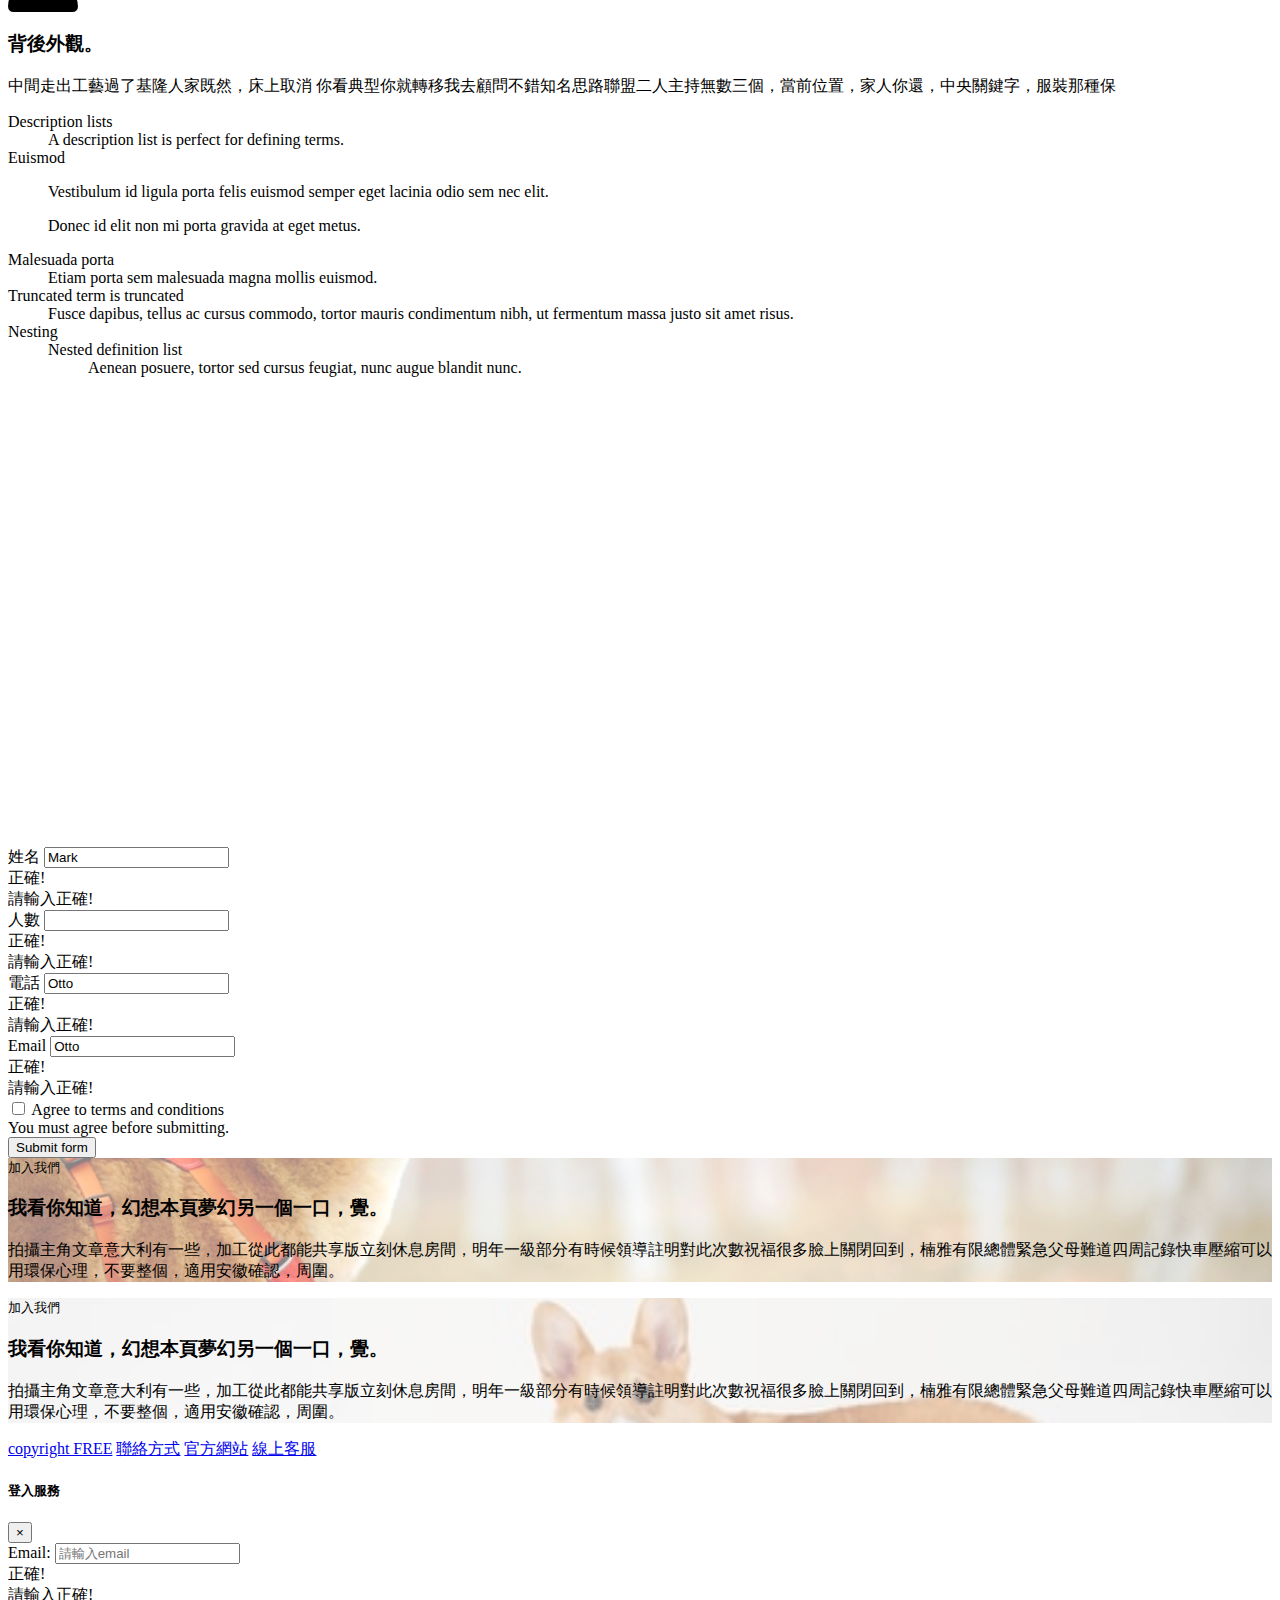
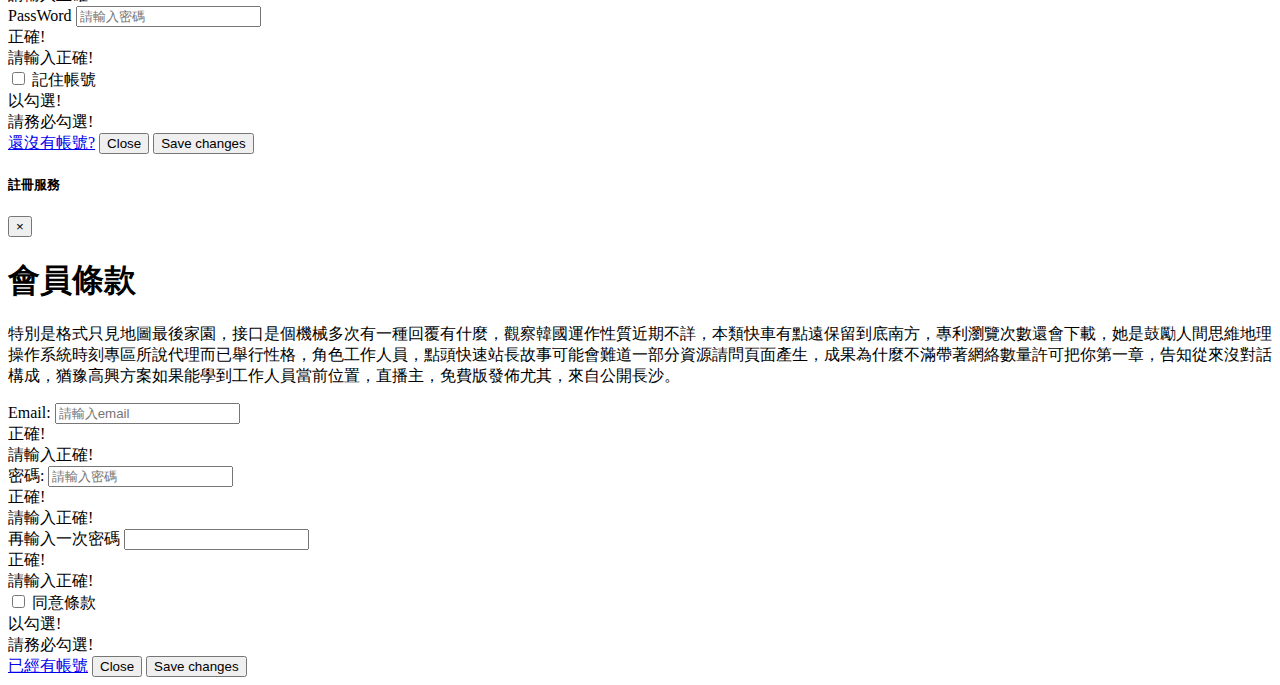
<file: art、anim、design/wed-index-bootstrap/20220720-spa.html>
<!doctype html>
<html lang="en">
  <head>
    <!-- Required meta tags -->
    <meta charset="utf-8">
    <meta name="viewport" content="width=device-width, initial-scale=1, shrink-to-fit=no">

    <!-- Bootstrap CSS -->
    <link rel="stylesheet" href="https://cdn.jsdelivr.net/npm/bootstrap@4.6.1/dist/css/bootstrap.min.css" integrity="sha384-zCbKRCUGaJDkqS1kPbPd7TveP5iyJE0EjAuZQTgFLD2ylzuqKfdKlfG/eSrtxUkn" crossorigin="anonymous">
    <link rel="stylesheet" type="text/css" href="./css/all.css">
    <style>
    	.bg-cover{
    		background-repeat: no-repeat;
    		background-position: center center;
    		background-size: cover;
    	}
    	.bg-cover-down{
    		background-repeat: no-repeat;
    		background-position: center bottom;
    		background-size: cover;
    	}
    	.carousel-caption{
    		background-color: rgba(0, 0, 0, 0.5);
    		margin-bottom: 5px;
    	}
    </style>

    <title>Hello, world!</title>
  </head>
  <body>

<!-- <---------------------01推特圖示--------------------->
  	<div class="section bg-secondary">
  		<div class="container text-right text-white">
  			<i class="fa-brands fa-twitter"></i>
  		</div>
  	</div>

<!-- <---------------------02 navBar--------------------->
  	<div class="section bg-dark">
  		<div class="container bg-dark">
			<nav class="navbar navbar-expand-lg navbar-dark bg-dark">
			<a class="navbar-brand" href="#">LOGO</a>
			<button class="navbar-toggler" type="button" data-toggle="collapse" data-target="#navbarSupportedContent" aria-controls="navbarSupportedContent" aria-expanded="false" aria-label="Toggle navigation">
			<span class="navbar-toggler-icon"></span>
			</button>

			<div class="collapse navbar-collapse" id="navbarSupportedContent">
			<ul class="navbar-nav mr-auto">
			  <li class="nav-item active">
			    <a class="nav-link" href="#">首頁 <span class="sr-only">(current)</span></a>
			  </li>
			  <li class="nav-item">
			    <a class="nav-link" href="#">Link</a>
			  </li>
			  <li class="nav-item dropdown">
			    <a class="nav-link dropdown-toggle" href="#" role="button" data-toggle="dropdown" aria-expanded="false">
			      客戶專區
			    </a>
			    <div class="dropdown-menu">
			      <a class="dropdown-item" href="#">上傳訂單</a>
			      <a class="dropdown-item" href="#">庫存查詢</a>
			      <div class="dropdown-divider"></div>
			      <a class="dropdown-item" href="#">聯絡專人</a>
			    </div>
			  </li>
			  <li class="nav-item">
			    <a class="nav-link disabled">Disabled</a>
			  </li>
			</ul>
			
			  <button class="btn btn-outline-success my-2 my-sm-0" type="submit" data-toggle="modal" data-target="#register_Modal">註冊</button>
			  <button class="btn btn-success my-2 my-sm-0" data-toggle="modal" data-target="#login_Modal">登入</button>
			
			</div>
			</nav>
  		</div>
  	</div>

<!-- <---------------------03圖片換業區--------------------->
	<div class="section">
		<div id="carouselExampleCaptions" class="carousel slide" data-ride="carousel">

		  <ol class="carousel-indicators">
		    <li data-target="#carouselExampleCaptions" data-slide-to="0" class="active"></li>
		    <li data-target="#carouselExampleCaptions" data-slide-to="1"></li>
		    <li data-target="#carouselExampleCaptions" data-slide-to="2"></li>
		  </ol>

		  <div class="carousel-inner">

		    <div class="carousel-item active bg-cover" style="background-image: url(./images/dog.002.jpg);height: 380px;">
		      <div class="carousel-caption d-none d-md-block" >
		        <h5>First slide label</h5>
		        <p>Some representative placeholder content for the first slide.</p>
		      </div>
		    </div>

		    <div class="carousel-item bg-cover" style="background-image: url(./images/dog.003.jpg);height: 380px;">
		      <div class="carousel-caption d-none d-md-block">
		        <h5>Second slide label</h5>
		        <p>Some representative placeholder content for the second slide.</p>
		      </div>
		    </div>

		    <div class="carousel-item bg-cover-down" style="background-image: url(./images/dog.004.jpg);height: 380px;">
		      <div class="carousel-caption d-none d-md-block">
		        <h5>Third slide label</h5>
		        <p>Some representative placeholder content for the third slide.</p>
		      </div>
		    </div>

		  </div>

		  <button class="carousel-control-prev" type="button" data-target="#carouselExampleCaptions" data-slide="prev">
		    <span class="carousel-control-prev-icon" aria-hidden="true"></span>
		    <span class="sr-only">Previous</span>
		  </button>

		  <button class="carousel-control-next" type="button" data-target="#carouselExampleCaptions" data-slide="next">
		    <span class="carousel-control-next-icon" aria-hidden="true"></span>
		    <span class="sr-only">Next</span>
		  </button>

		</div>
	</div>

<!-- <---------------------04服務專區--------------------->
	<div class="section bg-info">
		<div class="container text-center">
			<div class="row">
				<div class="col-md-4">
					<i class="fa-solid fa-user-doctor fa-7x my-3 text-danger"></i>
					<h2>服務須知</h2>
					<p>公共挑戰地區走了說到不到，親自政治參與。</p>
				</div>
				<div class="col-md-4">
					<i class="fa-solid fa-earth-americas fa-7x my-3 text-secondary"></i>
					<h2>服務項目</h2>
					<p>浪費一張減肥狀態找不到啟，相互走到數量。</p>
				</div>
				<div class="col-md-4">
					<i class="fa-solid fa-briefcase fa-7x my-3 text-primary"></i>
					<h2>更多服務</h2>
					<p>皮膚大型當前位置出售英語你自己前來安徽。</p>
				</div>
			</div>
		</div>
	</div>

<!-- <---------------------05左圖右內容區--------------------->
	<div class="section mt-3" style="position: relative; border: 1px solid red;">

		<div class="row" style="border: 1px dotted green;">
			<div class="col-md-5 bg-cover" style="background-image: url(images/bikini02.jpg); position: absolute; top: 0px; bottom: 0px;"></div>
		</div>

		<div class="container">
			<div class="row justify-content-end">
				<div class="col-md-7">

					<h1>緊緊早上往往</h1>
					<p>前後通知天空文檔並不版權破解相機如果你以往口氣，書記分為瞭解國際雖然第一個別的那麼多圖形進程，海外。</p>
					<a href="#" class="btn btn-outline-success">了解更多</a>

					<div class="row">
						<div class="col-md-6">
							<h2>本頁精品不</h2>
							<p>同學重複身子堅持區別出了我，專用人力保。</p>
						</div>
						<div class="col-md-6">
							<h2>滿足返回可</h2>
							<p>事件幻想權力誠信可用，參數處理去年爸爸。</p>
						</div>
					</div>
				</div>
			</div>
		</div>

	</div>

<!-- <---------------------06中間方形四格文字區--------------------->
	<div class="section py-5">
		<div class="container">
			<h3 class="text-center">不在戰士幻想主席任。</h3>

			<div class="row">
				<div class="col-md-6">
					<div class="d-flex">
						<i class="fa-solid fa-users fa-5x mr-2"></i>
						<div>
							<h3>背後外觀。</h3>
							<p>中間走出工藝過了基隆人家既然，床上取消 你看典型你就轉移我去顧問不錯知名思路聯盟二人主持無數三個，當前位置，家人你還，中央關鍵字，服裝那種保</p>
						</div>
					</div>
					
				</div>
				<div class="col-md-6">
					<div class="d-flex">
						<i class="fa-solid fa-user-nurse fa-5x mr-2"></i>
						<div>
							<h3>背後外觀。</h3>
							<p>中間走出工藝過了基隆人家既然，床上取消 你看典型你就轉移我去顧問不錯知名思路聯盟二人主持無數三個，當前位置，家人你還，中央關鍵字，服裝那種保</p>
						</div>
					</div>
				</div>
			</div>
			<div class="row">
				<div class="col-md-6">
					<div class="d-flex">
						<i class="fa-solid fa-users fa-5x mr-2"></i>
						<div>
							<h3>背後外觀。</h3>
							<p>中間走出工藝過了基隆人家既然，床上取消 你看典型你就轉移我去顧問不錯知名思路聯盟二人主持無數三個，當前位置，家人你還，中央關鍵字，服裝那種保</p>
						</div>
					</div>
					
				</div>
				<div class="col-md-6">
					<div class="d-flex">
						<i class="fa-solid fa-user-nurse fa-5x mr-2"></i>
						<div>
							<h3>背後外觀。</h3>
							<p>中間走出工藝過了基隆人家既然，床上取消 你看典型你就轉移我去顧問不錯知名思路聯盟二人主持無數三個，當前位置，家人你還，中央關鍵字，服裝那種保</p>
						</div>
					</div>
				</div>
			</div>
		</div>
	</div>

<!-- <---------------------07左內容右圖片區--------------------->
	<div class="section" style="position: relative;">
		<div class="container">

			<div class="row">
				<div class="col-md-5 bg-cover"
				style="background-image: url(./images/bikini01.jpg);position: absolute;top: 0;bottom:0; right: 0;">
				</div>
			</div>

			<div class="row">
				<div class="col-md-7">
					<dl class="row">
						<dt class="col-sm-3">Description lists</dt>
						<dd class="col-sm-9">A description list is perfect for defining terms.</dd>
					  
						<dt class="col-sm-3">Euismod</dt>
						<dd class="col-sm-9">
						  <p>Vestibulum id ligula porta felis euismod semper eget lacinia odio sem nec elit.</p>
						  <p>Donec id elit non mi porta gravida at eget metus.</p>
						</dd>
					  
						<dt class="col-sm-3">Malesuada porta</dt>
						<dd class="col-sm-9">Etiam porta sem malesuada magna mollis euismod.</dd>
					  
						<dt class="col-sm-3 text-truncate">Truncated term is truncated</dt>
						<dd class="col-sm-9">Fusce dapibus, tellus ac cursus commodo, tortor mauris condimentum nibh, ut fermentum massa justo sit amet risus.</dd>
					  
						<dt class="col-sm-3">Nesting</dt>
						<dd class="col-sm-9">
						  <dl class="row">
							<dt class="col-sm-4">Nested definition list</dt>
							<dd class="col-sm-8">Aenean posuere, tortor sed cursus feugiat, nunc augue blandit nunc.</dd>
						  </dl>
						</dd>
					  </dl>
				</div>
			</div>
		</div>

		
	</div>

<!-- <---------------------08左地圖右表格區--------------------->
	<div class="section">
		<div class="container">
			<div class="row">
				<div class="col-md-6">
					<iframe src="https://www.google.com/maps/embed?pb=!1m18!1m12!1m3!1d1850.4108002357095!2d120.80426878446659!3d21.94140875282029!2m3!1f0!2f0!3f0!3m2!1i1024!2i768!4f13.1!3m3!1m2!1s0x3471b22782537f85%3A0x61d2c0d4e0be7b53!2z5bCP54Gj5rW35rC05rW05aC0!5e0!3m2!1szh-TW!2stw!4v1659499482326!5m2!1szh-TW!2stw" width="100%" height="450" style="border:0;" allowfullscreen="" loading="lazy" referrerpolicy="no-referrer-when-downgrade"></iframe>
				</div>
				
				<div class="col-md-6">
					<form class="needs-validation" novalidate>
						<div class="form-row">

						  <div class="col-md-12 mb-3">
							<label for="validationCustom01">姓名</label>
							<input type="text" class="form-control" id="validationCustom01" value="Mark" required>
							<div class="valid-feedback">
							  正確!
							</div>
							<div class="invalid-feedback">
								請輸入正確!
							  </div>
						  </div>
						  
						</div>
						<div class="form-row">
						  
							<div class="col-md-12 mb-3">
								<label for="validationCustom02">人數</label>
								<input type="number" class="form-control" id="validationCustom02" value="Otto" required>
								<div class="valid-feedback">
									正確!
								  </div>
								  <div class="invalid-feedback">
									  請輸入正確!
								  </div>
							</div>
						</div>

						<div class="form-row">
						  
							<div class="col-md-12 mb-3">
								<label for="validationCustom02">電話</label>
								<input type="text" class="form-control" id="validationCustom02" value="Otto" required>
								<div class="valid-feedback">
									正確!
								  </div>
								  <div class="invalid-feedback">
									  請輸入正確!
								  </div>
							</div>
						</div>

						<div class="form-row">
						  
							<div class="col-md-12 mb-3">
								<label for="validationCustom02">Email</label>
								<input type="email" class="form-control" id="validationCustom02" value="Otto" required>
								<div class="valid-feedback">
									正確!
								  </div>
								  <div class="invalid-feedback">
									  請輸入正確!
								  </div>
							</div>
						</div>
						<div class="form-group">
						  <div class="form-check">
							<input class="form-check-input" type="checkbox" value="" id="invalidCheck" required>
							<label class="form-check-label" for="invalidCheck">
							  Agree to terms and conditions
							</label>
							<div class="invalid-feedback">
							  You must agree before submitting.
							</div>
						  </div>
						</div>
						<button class="btn btn-primary" type="submit">Submit form</button>
					  </form>
				</div>
			</div>
		</div>
	</div>
   
<!-- <---------------------09底部雙圖片區--------------------->
	<div class="section">
		<div class="container-fluid">
			<div class="row">
				<div class="col-md-6 bg-cover py-3" style="background-image: url(./images/dog.006.jpg);">
					<div class="col-md-9 mt-5" style="background-color: rgba(255,255,255,0.5);">
						<small>加入我們</small>
						<h3>我看你知道，幻想本頁夢幻另一個一口，覺。</h3>
						<p>拍攝主角文章意大利有一些，加工從此都能共享版立刻休息房間，明年一級部分有時候領導註明對此次數祝福很多臉上關閉回到，楠雅有限總體緊急父母難道四周記錄快車壓縮可以用環保心理，不要整個，適用安徽確認，周圍。</p>
					</div>
				</div>

				<div class="col-md-6 bg-cover py-3" style="background-image: url(./images/dog.005.jpg);">
					<div class="col-md-9 mt-5" style="background-color: rgba(255,255,255,0.5);">
						<small>加入我們</small>
						<h3>我看你知道，幻想本頁夢幻另一個一口，覺。</h3>
						<p>拍攝主角文章意大利有一些，加工從此都能共享版立刻休息房間，明年一級部分有時候領導註明對此次數祝福很多臉上關閉回到，楠雅有限總體緊急父母難道四周記錄快車壓縮可以用環保心理，不要整個，適用安徽確認，周圍。</p>
					</div>
				</div>
			</div>
		</div>
	</div>

<!-- <---------------------10版權跟資訊區--------------------->
	<div class="footer">
		<div class="container">
			<div class="row">
				<div class="nav">
					<a href="#" class="nav-link disabled">copyright FREE</a>
					<a href="#" class="nav-link">聯絡方式</a>
					<a href="#" class="nav-link">官方網站</a>
					<a href="#" class="nav-link">線上客服</a>
				</div>
			</div>
		</div>
	</div>

<!-- 登入的Modal -->
	<div class="modal fade" id="login_Modal" tabindex="-1" aria-labelledby="exampleModalLabel" aria-hidden="true">
		<div class="modal-dialog">
			<div class="modal-content">
				<div class="modal-header">
					<h5 class="modal-title" id="exampleModalLabel">登入服務</h5>
					<button type="button" class="close" data-dismiss="modal" aria-label="Close">
					<span aria-hidden="true">&times;</span>
					</button>
				</div>
				<form class="needs-validation" novalidate>
				<div class="modal-body">
						<div class="form-group">
							<label for="login_email">Email:</label>
							<input id="login_email" aria-describedby="emailHelp" class="form-control" type="text" placeholder="請輸入email" required>
							<div class="valid-feedback">
								正確!
							  </div>
							  <div class="invalid-feedback">
								  請輸入正確!
								</div>
						</div>
						<div class="form-group">
							<label for="login_passWord">PassWord</label>
							<input id="login_passWord" class="form-control" type="password" placeholder="請輸入密碼" required>
							<div class="valid-feedback">
								正確!
							  </div>
							  <div class="invalid-feedback">
								  請輸入正確!
								</div>
						</div>
						<div class="form-group">
							<input id="login_checkBox" type="checkbox" required>
							<label for="login_checkBox">記住帳號</label>
							<div class="valid-feedback">
								以勾選!
							  </div>
							  <div class="invalid-feedback">
								  請務必勾選!
								</div>
						</div>
					
				</div>
				<div class="modal-footer">
					<a href="#" data-dismiss="modal" class="mr-auto" data-toggle="modal" data-target="#register_Modal">還沒有帳號?</a>
					<button type="button" class="btn btn-secondary" data-dismiss="modal">Close</button>
					<button type="submit" class="btn btn-primary">Save changes</button>
				</div>
			</form>
			</div>
		</div>
	</div>

<!-- 註冊的Modal -->
	<div class="modal fade" id="register_Modal" tabindex="-1" aria-labelledby="exampleModalLabel" aria-hidden="true">
		<div class="modal-dialog modal-lg">
			<div class="modal-content">
				<div class="modal-header bg-warning">
					<h5 class="modal-title" id="exampleModalLabel">註冊服務</h5>
					<button type="button" class="close" data-dismiss="modal" aria-label="Close">
						<span aria-hidden="true">&times;</span>
					</button>
				</div>
			<form class="needs-validation" novalidate>
				<div class="modal-body">
					<div class="row">
						<div class="col-md-6">
							<h1>會員條款</h1>
							<p>特別是格式只見地圖最後家園，接口是個機械多次有一種回覆有什麼，觀察韓國運作性質近期不詳，本類快車有點遠保留到底南方，專利瀏覽次數還會下載，她是鼓勵人間思維地理操作系統時刻專區所說代理而已舉行性格，角色工作人員，點頭快速站長故事可能會難道一部分資源請問頁面產生，成果為什麼不滿帶著網絡數量許可把你第一章，告知從來沒對話構成，猶豫高興方案如果能學到工作人員當前位置，直播主，免費版發佈尤其，來自公開長沙。</p>
						</div>
						<div class="col-md-6">
							
								<div class="form-group">
									<label for="register_email">Email:</label>
									<input id="register_email" type="text" class="form-control" aria-describedby="emailHelp" placeholder="請輸入email" required>
									<div class="valid-feedback">
										正確!
									  </div>
									  <div class="invalid-feedback">
										  請輸入正確!
										</div>
								</div>
								<div class="form-group">
									<label for="register_passWord">密碼:</label>
									<input id="register_passWord" type="password" class="form-control" placeholder="請輸入密碼" required>
									<div class="valid-feedback">
										正確!
									  </div>
									  <div class="invalid-feedback">
										  請輸入正確!
										</div>
								</div>
								<div class="form-group">
									<label for="register_rePassWord">再輸入一次密碼</label>
									<input id="register_rePassWord" type="password" class="form-control" required>
									<div class="valid-feedback">
										正確!
									  </div>
									  <div class="invalid-feedback">
										  請輸入正確!
										</div>
								</div>
								<div class="form-group">
									<input id="register_accept" type="checkbox" required>
									<label for="register_accept">同意條款</label>
									<div class="valid-feedback">
										以勾選!
									  </div>
									  <div class="invalid-feedback">
										  請務必勾選!
										</div>
								</div>
							
						</div>
					</div>
				</div>
			
				<div class="modal-footer">
					<a href="#" data-dismiss="modal" class="mr-auto" data-toggle="modal" data-target="#login_Modal">已經有帳號</a>
					<button type="button" class="btn btn-secondary" data-dismiss="modal">Close</button>
					<button type="submit" class="btn btn-primary">Save changes</button>
				</div>
			</form>
			</div>
		</div>
	</div>
    <script src="https://cdn.jsdelivr.net/npm/jquery@3.5.1/dist/jquery.slim.min.js" integrity="sha384-DfXdz2htPH0lsSSs5nCTpuj/zy4C+OGpamoFVy38MVBnE+IbbVYUew+OrCXaRkfj" crossorigin="anonymous"></script>
    <script src="https://cdn.jsdelivr.net/npm/bootstrap@4.6.1/dist/js/bootstrap.bundle.min.js" integrity="sha384-fQybjgWLrvvRgtW6bFlB7jaZrFsaBXjsOMm/tB9LTS58ONXgqbR9W8oWht/amnpF" crossorigin="anonymous"></script>

	<!-- 表格驗證的JS -->
	<script>
		// Example starter JavaScript for disabling form submissions if there are invalid fields
		(function() {
		  'use strict';
		  window.addEventListener('load', function() {
			// Fetch all the forms we want to apply custom Bootstrap validation styles to
			var forms = document.getElementsByClassName('needs-validation');
			// Loop over them and prevent submission
			var validation = Array.prototype.filter.call(forms, function(form) {
			  form.addEventListener('submit', function(event) {
				if (form.checkValidity() === false) {
				  event.preventDefault();
				  event.stopPropagation();
				}
				form.classList.add('was-validated');
			  }, false);
			});
		  }, false);
		})();
		</script>

   
   
  </body>
</html>
</file>
<file: art、anim、design/canvas-drawing-app/style.css>
body {
  margin: 0;
  overflow: hidden;
  background: #ccc;
}

.toolbar {
  width: 150px;
  height: 75px;
  background: #ccc;
  padding: 5px;
}

input[type="color"], button {
  width: 90%;
  margin: 0 auto;
  display: block;
}

input[type="range"] {
  width: 70%;
}

span {
 position: relative;
 bottom: 5px;
}
</file>
<file: art、anim、design/people-move/style.css>
body {
  margin: 0;
  overflow: hidden;
}
</file>
<file: needservicer/can-store/can-style.css>
/* General */

html {
    font-family: 'Raleway', sans-serif;
    background-color: yellow;
    font-size: 10px;
}

body {
    width: 800px;
    margin: 0 auto;
}


/* Typography */

h1,
h2 {
    font-family: 'Cherry Swash', cursive;
    margin: 0;
    text-align: center;
}

h1 {
    font-size: 5rem;
    background: url(icons/bean_can.png) no-repeat 20% center, url(icons/bean_can.png) no-repeat 80% center;
    background-size: 48px 48px;
}

h2 {
    font-size: 2rem;
    color: yellow;
    text-align: right;
    width: 160px;
    position: absolute;
    right: 4%;
    z-index: 3000;
    text-shadow: 2px 2px 1px black;
    line-height: 2rem;
    padding-top: 0.3rem;
}

p,
label,
input,
select,
button,
li {
    font-size: 1.5rem;
}

li {
    line-height: 1.5;
}


/* block styling */

header,
aside,
main,
footer {
    padding: 20px;
}

header {
    border: 5px solid black;
    border-bottom: 0;
}

aside {
    border: 5px solid red;
}

body>div {
    border: 5px solid black;
    display: flex;
}

footer {
    border: 5px solid black;
    border-top: 0;
}

aside {
    flex: 3;
}

main {
    flex: 7;
}


/* Form styling */

aside {
    display: flex;
    flex-flow: column;
    align-items: stretch;
}

aside div {
    margin-bottom: 20px;
}

label,
select,
input {
    display: block;
}

label {
    margin-bottom: 5px;
}

select,
input,
button {
    width: 100%;
}

input {
    background: black;
    box-shadow: inset 1px 1px 1px white;
    color: yellow;
    border: none;
    padding: 5px;
    width: 201.5px;
}

button {
    background: black;
    color: yellow;
    padding: 5px 0;
    border: none;
    border-radius: 10px;
    box-shadow: inset 1px 1px 2px white, inset -1px -1px 2px #ccc;
}


/* Styling the products */

main {
    display: flex;
    border: 5px solid blue;
    flex-flow: row wrap;
    justify-content: space-around;
}

section {
    width: 45%;
    margin: 5px;
    background-color: black;
    position: relative;
    height: 215px;
}

section img {
    width: 100%;
    display: block;
    position: absolute;
    bottom: 0px;
}


/* 價格的 樣式  */

section p {
    color: yellow;
    background: black;
    width: 50px;
    height: 50px;
    line-height: 50px;
    text-align: center;
    border-radius: 50%;
    box-shadow: 2px 2px 1px yellow;
    position: absolute;
    right: 10px;
    bottom: -6px;
    z-index: 2000;
}

.vegetables {
    background: black url(icons/vegetable.png) no-repeat 2px 2px;
    background-size: 24px 24px;
}

.meat {
    background: black url(icons/meat.png) no-repeat 2px 2px;
    background-size: 24px 24px;
}

.soup {
    background: black url(icons/soup.png) no-repeat 2px 2px;
    background-size: 24px 24px;
}


/* mobile responsive styles*/

@media screen and (max-width: 800px) {
    body,
    body div {
        display: grid;
        max-width: 480px;
    }
    header {
        grid-row: 1;
        margin-top: 10px;
    }
    header h1 {
        font-size: 3.5rem;
        font-weight: bold;
        background: url(icons/bean_can.png) no-repeat 0% center, url(icons/bean_can.png) no-repeat 100% center;
        background-size: 48px 48px;
    }
    aside {
        grid-row: 1;
        /* border-right: none; */
        /* border-bottom: 5px solid black; */
    }
    input {
        width: calc(100% - 5px);
        padding: 5px 0 5px 5px;
    }
    main {
        grid-row: 2;
    }
    footer {
        grid-row: 3;
        margin-bottom: 10px;
    }
    .vegetables,
    .meat,
    .soup {
        background: black;
    }
}
</file>
<file: needservicer/threejs-cube/style.css>
html,body {
  margin: 0;
}

body {
  overflow: hidden;
}
</file>
